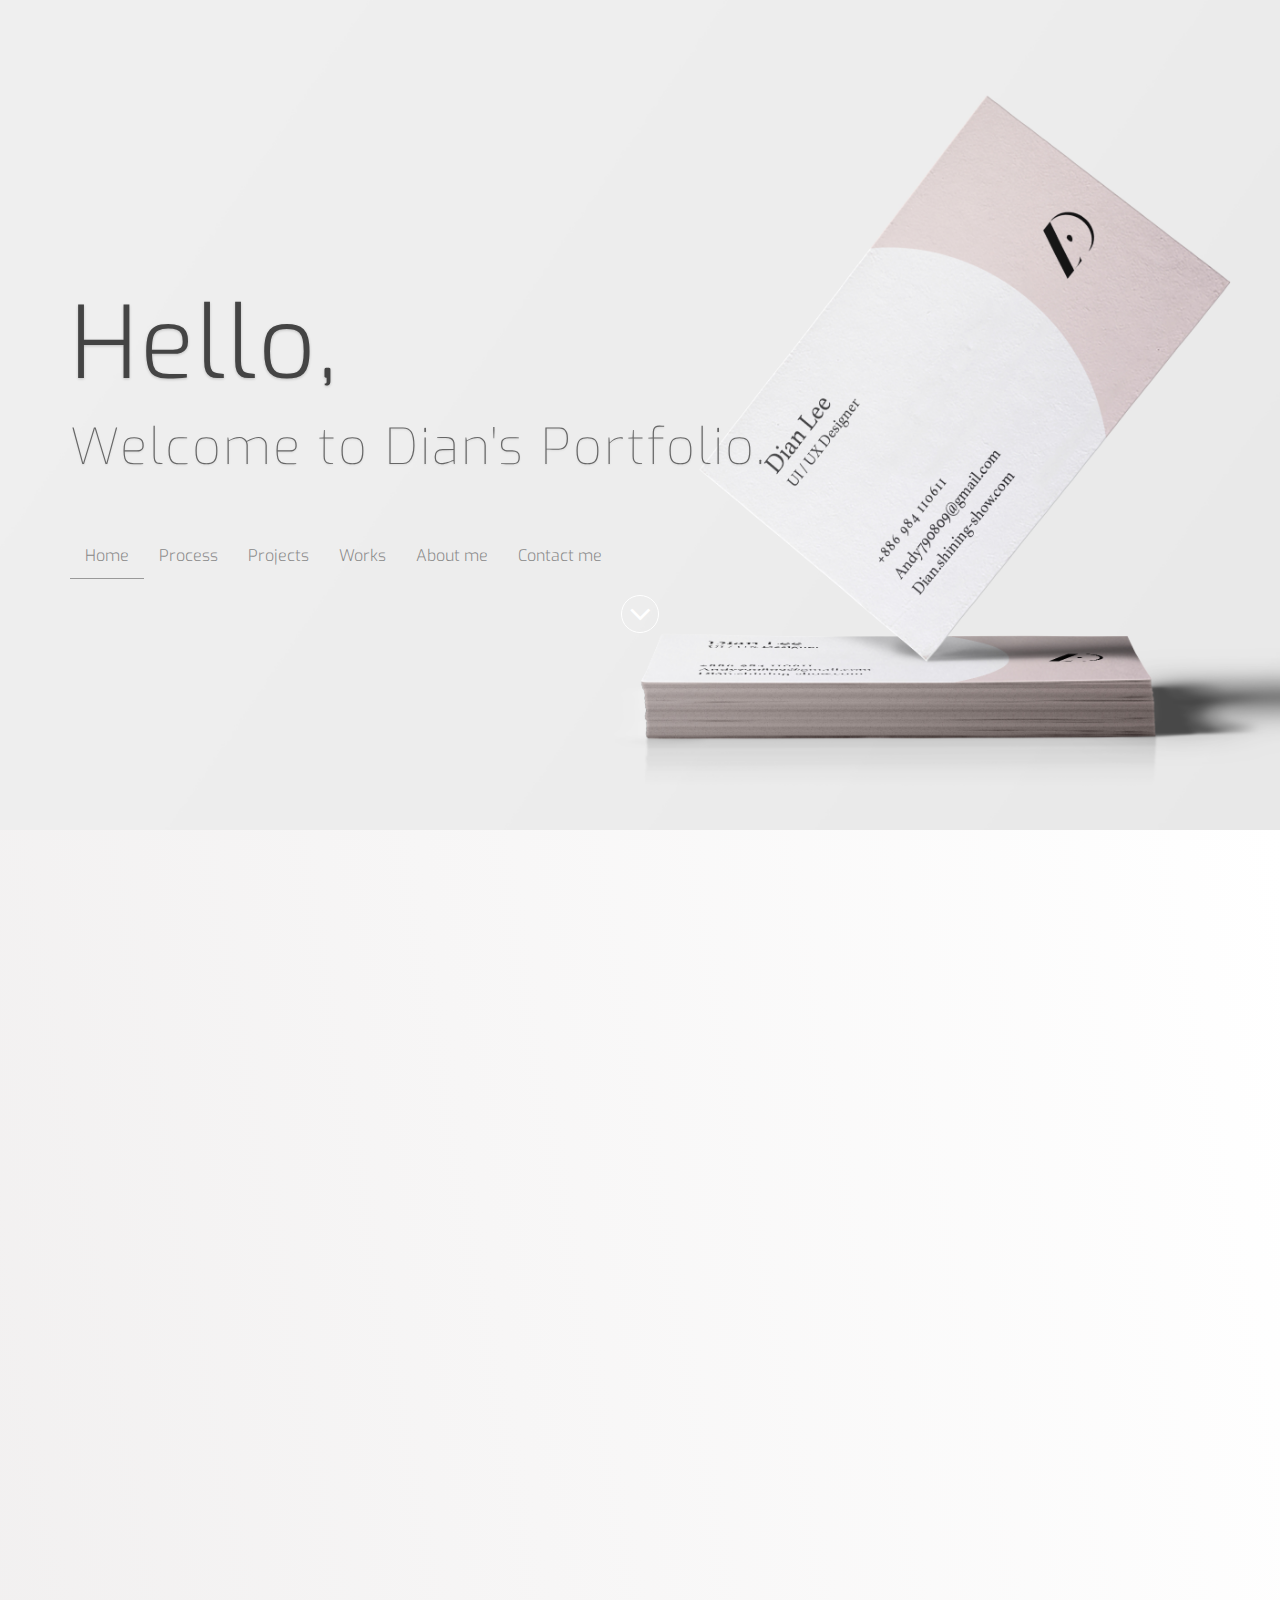
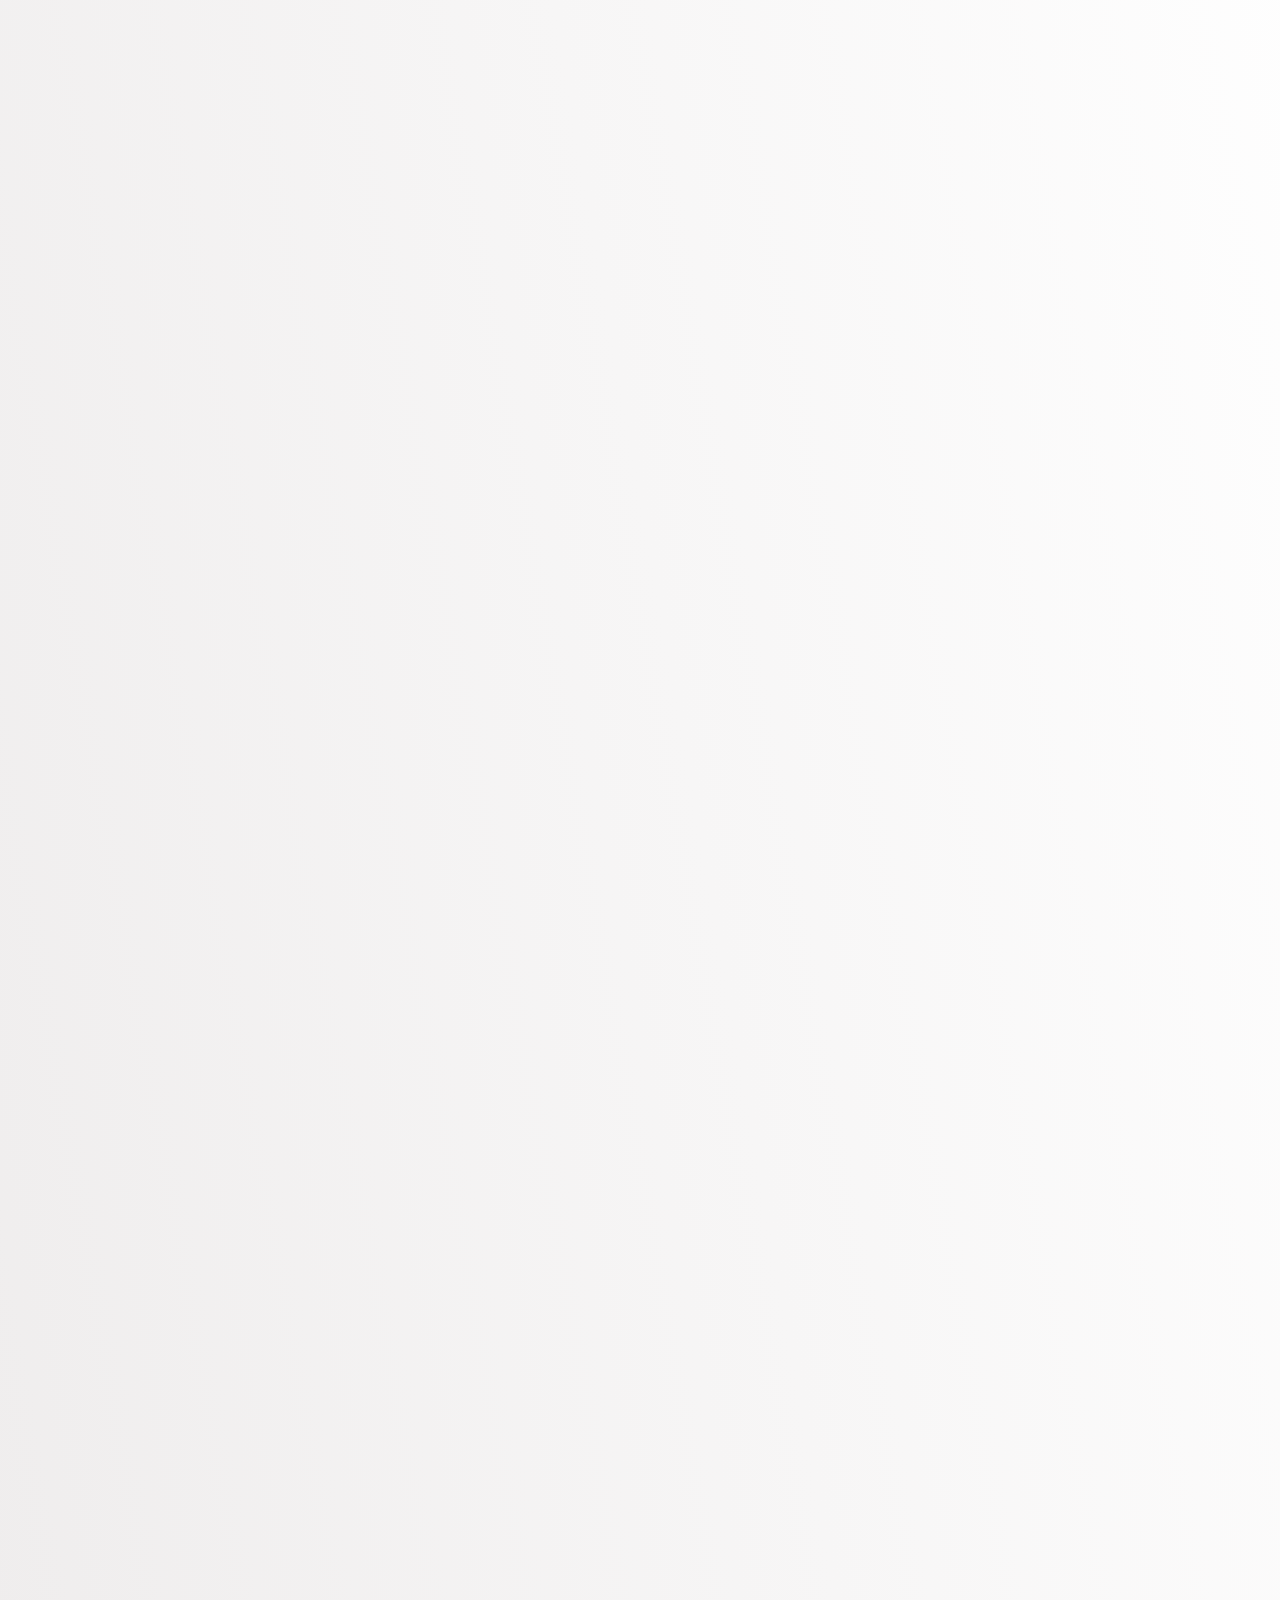
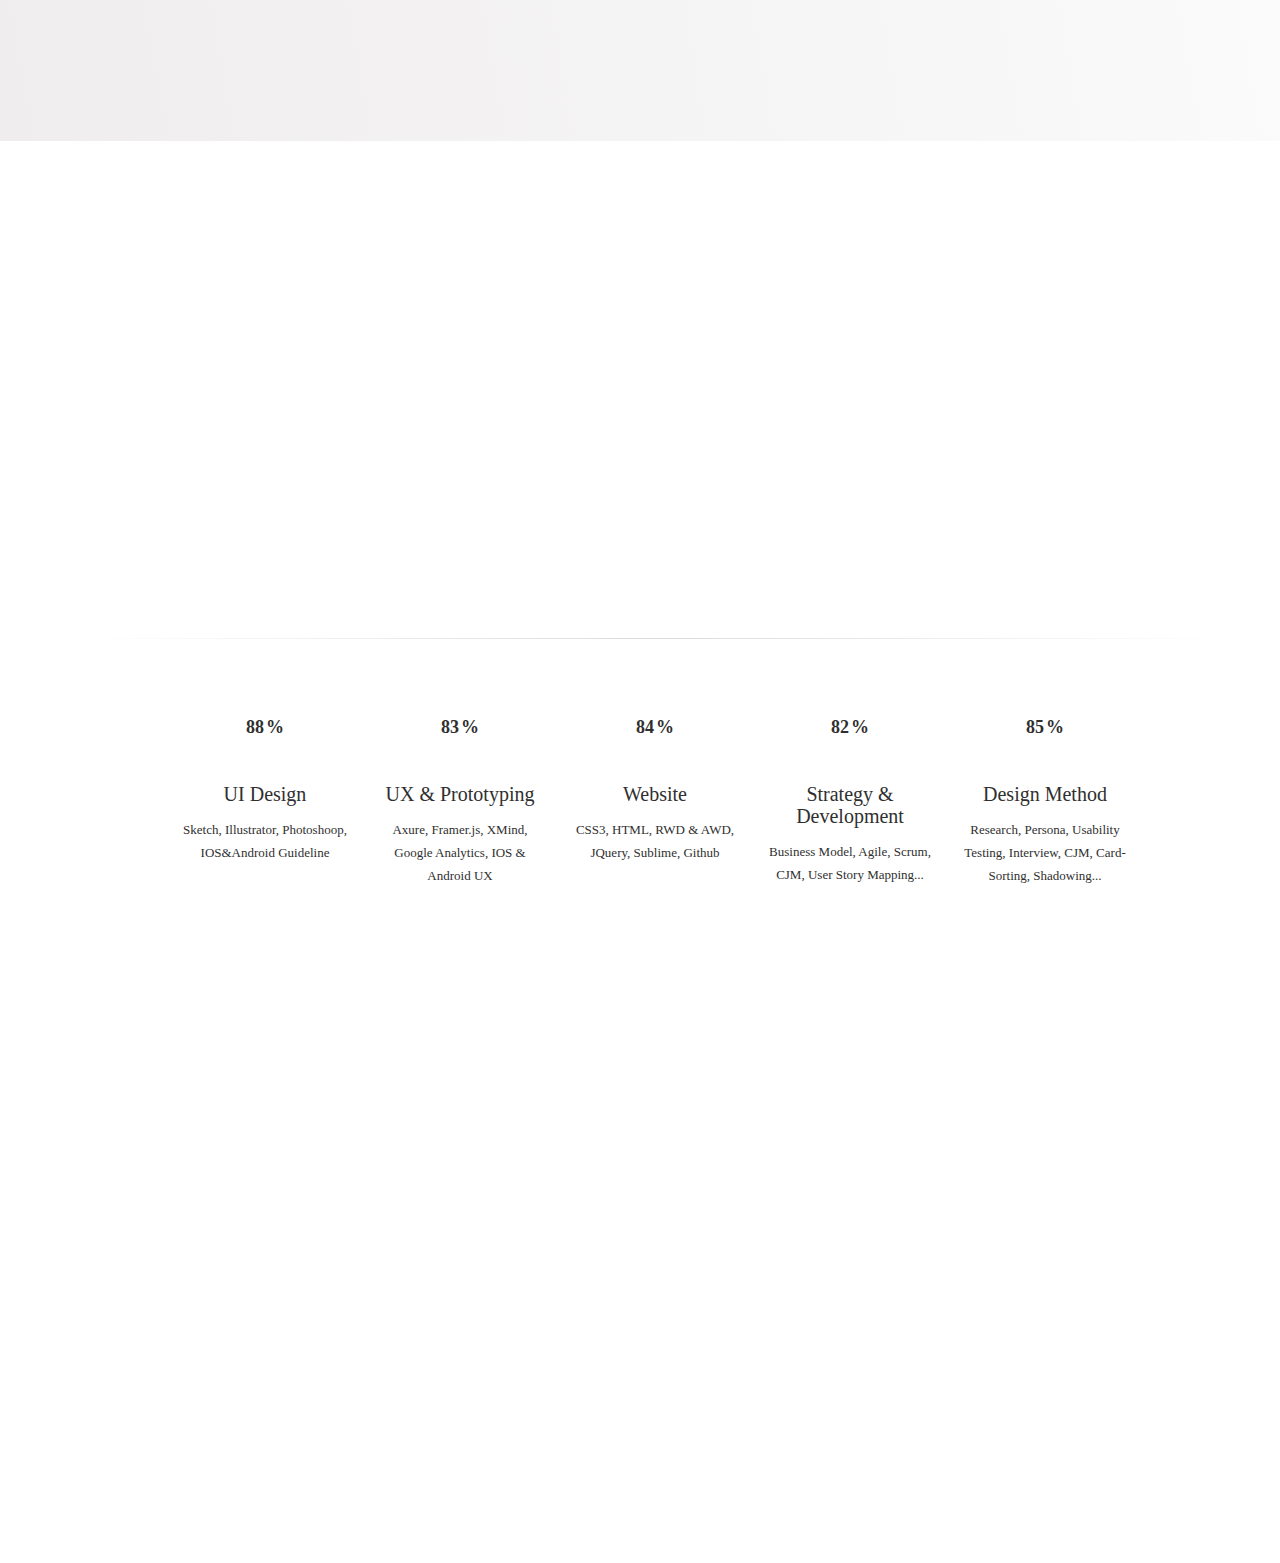
<file: index.html>
<!DOCTYPE html>
<html lang="en">
  <head>
    <meta charset="utf-8">
    <meta http-equiv="X-UA-Compatible" content="IE=edge">
    <meta name="viewport" content="width=device-width, initial-scale=1.0">
    <meta name="description" content="">
    <meta name="author" content="">
    <link rel="shortcut icon" href="assets/img/logo.png">

    <title>Dian Lee's Portfolio!</title>

    <!-- Bootstrap core CSS -->
    <link href="assets/css/bootstrap.css" rel="stylesheet">

    <!-- Custom styles for this template -->
    <link href="assets/css/main.css" rel="stylesheet">
    <link href="assets/css/bootstrap.css" rel="stylesheet">
    <link href="assets/css/font-awesome.min.css" rel="stylesheet">
    <link rel="stylesheet" href="assets/css/fractionslider.css">
        
        <!-- Fancybox -->
        <link rel="stylesheet" href="assets/css/jquery.fancybox.css">
        <!-- owl carousel -->
        <link rel="stylesheet" href="assets/css/owl.carousel.css">
        <!-- Animate -->
        <link rel="stylesheet" href="assets/css/animate.css">
        <!-- Main Stylesheet -->
        <!-- Main Responsive -->
        <link rel="stylesheet" href="assets/css/responsive.css">
    <link href='http://fonts.googleapis.com/css?family=Lato:300,400,700,300italic,400italic' rel='stylesheet' type='text/css'>
    <link href='http://fonts.googleapis.com/css?family=Raleway:400,300,700' rel='stylesheet' type='text/css'>


    <link href='https://fonts.googleapis.com/css?family=Source+Sans+Pro:300,400,600,700,900,300italic,400italic' rel='stylesheet' type='text/css'>
    <link href='https://fonts.googleapis.com/css?family=Exo:400,300&subset=latin,latin-ext' rel='stylesheet' type='text/css'>
    <!-- HTML5 shim and Respond.js IE8 support of HTML5 elements and media queries -->
    <!--[if lt IE 9]>
      <script src="https://oss.maxcdn.com/libs/html5shiv/3.7.0/html5shiv.js"></script>
      <script src="https://oss.maxcdn.com/libs/respond.js/1.3.0/respond.min.js"></script>
    <![endif]-->
    
    
    <!-- syntax highlighter -->
    
    
  </head>

  <body>
  	
	<!-- Menu -->
	<nav class="menu large-hidden" id="theMenu">
		<div class="menu-wrap ">
			<h1 class="logo"><a href="index.html#home">Dina Lee</a></h1>
			<i class="fa fa-arrow-right menu-close"></i>
			<a href="#home">Home</a>
			<!-- <a href="#process">Process</a> -->
			<a href="#project">Projects</a>
			<a href="#portfolio">Works</a>
			<a href="#about">About</a>
			<a href="#contact">Contact</a>
			<a href="#"><i class="fa fa-facebook"></i></a>
			<a href="#"><i class="fa fa-twitter"></i></a>
			<a href="#"><i class="fa fa-dribbble"></i></a>
			<a href="#"><i class="fa fa-envelope"></i></a>
		</div>
		
		<!-- Menu button -->
		<div id="menuToggle"><i class="fa fa-bars"></i></div>
	</nav>
	
	<!-- MAIN IMAGE SECTION -->
	<div id="headerwrap" class=" parallax">
		<div id="home" class="container">
			<div class="row">
				<div class="col-lg-8 animated wow fadeInDown" data-wow-duration="2s">
					<h1>Hello,</h1>
					<h2>Welcome to Dian's Portfolio.</h2>
					<div class="spacer"></div>
					
				</div>

				<div class="col-lg-8 col-lg-offset-2">
					<i class="fa fa-angle-down" ></i>
				</div>
			</div><!-- row -->
		</div><!-- /container -->
		<div id='cssmenu-fix' >
			<div class="container">
				<div id='cssmenu' class="medium-hidden small-hidden wow animated fadeInLeft" data-wow-duration="4s">
							<ul>
								<li><a href='#home'>Home</a></li>
								<li><a href='#process'>Process</a></li>
							   <li><a href='#project'>Projects</a></li>
								<li><a href='#portfolio'>Works</a></li>
							   <li><a href='#about'>About me</a></li>
							   <li><a href='#contact'>Contact me</a></li>
							</ul>
				</div>
			</div>
		</div>
	</div><!-- /headerwrap -->

<div class="port-color">
    <section class="testimonials animated wow fadeIn" id="testimonials" data-wow-duration="2s">
    	<div class="container">
            <div class="row">
                <div class="col-md-10 col-md-offset-1">
                    <!-- ABOUT US SECTION TITLE-->
                    <div class="section_title animated wow fadeInDown" data-wow-delay="0s" id="project">
                        <h2>Projects !</h2>
                        <p>Projects of ecommerce and office sites. There're parts of my work in those projects: discussing to client, planning the project, designing the user interface and the usability, Analyzing the user data.</p>
                    </div>
                </div>

            </div>
        </div>
		<div class="container">
			<div class="testimonials_list">

				<ul class="list-unstyled text-center slides clearfix" id="tslider">
					

					<li>
						<blockquote>
							<div class="row">
                <div class="col-md-6 text-center animated wow fadeInLeft">
                    <div class="iphone">
                        <img src="assets/img/iphone2.png" alt="" titl="">
                    </div>
                </div>
                <div class="col-md-6 animated wow fadeInRight">
                    <div class="features_list" style="text-align:left;">
                        <h1 class="text-uppercase">TW-Mall.cn<br></h1>
                        <p>The B2B2C cross-border ecommerce platform for China user, selling awesome TW-goods form TW's nice brand. And the specialist function is Dearnote, which used the more native advertising way to show the products info. Such as, blog, flim etc..</p>
                        <ul class="list-unstyled"style="line-height: 34px;">
                            <li><i class="fa fa-pencil-square-o" aria-hidden="true"style="width:30px;position:relative;margin:0 auto;"></i>
                                <span>Planning the e-commerce platform. </span>
                            </li>
                            <li><i class="fa fa-bar-chart" aria-hidden="true" style="width:30px;position:relative;margin:0 auto;"></i>
                                <span>Analysing the other platform and their user flow.</span>
                            </li>
                            <li><i class="fa fa fa-sitemap" aria-hidden="true"style="width:30px;position:relative;margin:0 auto;"></i>
                                <span>Building the user flow.</span>
                            </li>
                            
                            <li><i class="fa fa-comments-o" aria-hidden="true"style="width:30px;position:relative;margin:0 auto;"></i>
                                <span>Discussions and presentations.</span>
                            </li>
                            <li ><i class="fa fa-lightbulb-o" aria-hidden="true"style="width:30px;position:relative;margin:0 auto;left:3px;"></i>
                                <span>Creating the TW-Mall UI & UX and web.</span>
                            </li>
                        </ul>
                        <div class="project_link">
                            <div class="col-sm-6 col-xs-6">
	                        <a href="project1.html" class="app_link" id="play_video" data-video="http://www.youtube.com/embed/Bm3NV3gGB2w?autoplay=1&showinfo=0">More detail
	                        </a>
                            </div>
                            <div class="col-sm-6 col-xs-6">
	                        <a href="https://www.tw-mall.cn/" target="_blank" class="app2_link">TW-Mall</a>
                            </div>
                    	</div>
                    </div>                  
                </div>
            </div>
							
						</blockquote>
					</li>
					<li>
						<blockquote>
							<div class="row">
                <div class="col-md-6 text-center animated wow fadeInLeft">
                    <div class="rwd">
                        <img src="assets/img/rwd1.png" alt="" titl="">
                    </div>
                </div>
                <div class="col-md-6 animated wow fadeInRight">
                    <div class="features_list" style="text-align:left;">
                        <h1 class="text-uppercase">Redliuli.com<br></h1>
                        <p>The purpose of Redliuli OS. is presented clearly the products and services from Redliuli.</p>
                        <ul class="list-unstyled"style="line-height: 34px;">
<li><i class="fa fa-pencil-square-o" aria-hidden="true"style="width:30px;position:relative;margin:0 auto;"></i>
                                <span>Planning the Website. </span>
                            </li>
                            <li><i class="fa fa-bar-chart" aria-hidden="true" style="width:30px;position:relative;margin:0 auto;"></i>
                                <span>Analysing the other platform and their user flow.</span>
                            </li>
                            <li><i class="fa fa-sitemap" aria-hidden="true"style="width:30px;position:relative;margin:0 auto;"></i>
                                <span>Building the user flow.</span>
                            </li>
                            
                            <li><i class="fa fa-comments-o" aria-hidden="true"style="width:30px;position:relative;margin:0 auto;"></i>
                                <span>Discussions and presentations.</span>
                            </li>
                            <li ><i class="fa fa-lightbulb-o" aria-hidden="true"style="width:30px;position:relative;margin:0 auto;left:3px;"></i>
                                <span>Creating the TW-Mall UI & UX.</span>
                            </li>
                            <li ><i class="fa fa-html5" aria-hidden="true"style="width:30px;position:relative;margin:0 auto;left:3px;"></i>
                                <span>Building the RWD web with boostrap.</span>
                            </li>
                        </ul>
                        <div class="project_link">
	                        <a href="http://www.redliuli.com/" class="app_link" id="play_video" target="_blank" data-video="http://www.redliuli.com/">Go To Redliuli
	                        </a>
	                        
                    	</div>
                    </div>                  
                </div>
            </div>
							
						</blockquote>
					</li>
					

                    <!-- <li>
                        <blockquote>
                            <div class="row">
                <div class="col-md-6 text-center animated wow fadeInLeft">
                    <div class="ipad">
                        <img src="assets/img/ipad2.png" alt="" titl="">
                    </div>
                </div>
                <div class="col-md-6 animated wow fadeInRight">
                    <div class="features_list" style="text-align:left;">
                        <h1 class="text-uppercase">Wealarm<br></h1>
                        <p>A weather alarm app . User can set their alarm and add weather conditions to convey users to know the basic daily weather information as users awake to ready for the day .</p>
                        <ul class="list-unstyled "style="line-height: 34px;">
                            <li><i class="fa fa-pencil-square-o" aria-hidden="true"style="width:30px;position:relative;margin:0 auto;"></i>
                                <span>Planning the app. </span>
                            </li>
                            <li><i class="fa fa-bar-chart" aria-hidden="true" style="width:30px;position:relative;margin:0 auto;"></i>
                                <span>Analysing related reference.</span>
                            </li>
                            <li><i class="fa fa-sitemap" aria-hidden="true"style="width:30px;position:relative;margin:0 auto;"></i>
                                <span>Building the user flow.</span>
                            </li>
                            
                            
                            <li ><i class="fa fa-lightbulb-o" aria-hidden="true"style="width:30px;position:relative;margin:0 auto;left:3px;"></i>
                                <span>Creating the Wealarm UI & UX and web.</span>
                            </li>
                        </ul>
                        <div class="project_link">
                            <a href="#" class="app_link" id="play_video" data-video="http://www.youtube.com/embed/Bm3NV3gGB2w?autoplay=1&showinfo=0">More detail
                            </a>
                        </div>
                    </div>                  
                </div>
            </div>
                            
                        </blockquote>
                    </li> -->


				</ul>
				<div id="slider_nav">
					<div id="prev_arrow"></div>
					<div id="next_arrow"></div>
				</div>
			</div>
		</div>
	</section>
	<!--  End Testimonials Section  -->


		<!--
        #Portfolio
        ========================== -->

    <div class="container" > 
        <section id="portfolio">

			<div class="container">
			            <div class="row">
			                <div class="col-md-10 col-md-offset-1">
			                    <!-- ABOUT US SECTION TITLE-->
			                    <div class="section_title animated wow fadeInDown" data-wow-delay="0s" style="padding-bottom:0px;">
			                        <h2>Works !</h2>
			                        <p>There're my personal works below, it composed by cases I took before and my personal works.</p>
			                    </div>
			                </div>

			            </div>
			    </div>            
            <nav class="project-filter clearfix text-center wow fadeInLeft"  data-wow-delay="0.5s" style="margin-top:50px;">
                <ul class="list-inline" style="width:100%;">
                    <li><a href="javascript:;" class="filter" data-filter="all">All</a></li>
                    <li><a href="javascript:;" class="filter" data-filter=".ux">UX</a></li>
                    <li><a href="javascript:;" class="filter" data-filter=".proto">Prototyping</a></li>
                    <li><a href="javascript:;" class="filter" data-filter=".web">Websites</a></li>
                    <li><a href="javascript:;" class="filter" data-filter=".ui">UI</a></li>
                    <li><a href="javascript:;" class="filter" data-filter=".print">Flim</a></li>
                    
                </ul>
            </nav>

            <div id="projects" class="clearfix wow bounceInRight" data-wow-duration="1s">
             	<figure class="mix portfolio-item proto ux">
                    <img class=" img-responsive wow fadeIn" data-wow-duration="1s" src="assets/img/portfolio/taishin.jpg" alt="Portfolio Item" >
                    
                    <figcaption class="mask wow fadeIn">
                         <div class="fancybox-icon">
                        <i class="fa fa-mobile" aria-hidden="true"></i>
                        </div>
                        <h3>Bank Digital Pay App</h3>
                        <span>Prototyping</span>
                        <div class="row">
                            <a href="https://framer.cloud/YvqHQ/" target="_blank"><div class="col-md-offset-3 col-md-2 fancybox-content-icon "><i class="fa fa-link" aria-hidden="true"></i></div>
                            
                        </div>
                    </figcaption>
                </figure>
                <figure class="mix portfolio-item proto ux">
                    <img class=" img-responsive wow fadeIn" data-wow-duration="1s" src="assets/img/portfolio/21.jpg" alt="Portfolio Item" >
                    
                    <figcaption class="mask wow fadeIn">
                         <div class="fancybox-icon">
                        <i class="fa fa-mobile" aria-hidden="true"></i>
                        </div>
                        <h3>Blood Sugar App</h3>
                        <span>Prototype & Flow</span>
                        <div class="row">
                            <a href="https://framer.cloud/taqUK/" target="_blank"><div class="col-md-offset-1 col-md-2 fancybox-content-icon "><i class="fa fa-link" aria-hidden="true"></i></div>
                            <a href="pdf/CCHAPP_20170331.pdf" target="_blank"><div class="col-md-2 col-md-offset-2 fancybox-content-icon "><i class="fa fa-list" aria-hidden="true"></i></div></a>
                        </div>
                    </figcaption>
                </figure>
                <figure class="mix portfolio-item web ui ux">
                    <img class=" img-responsive wow fadeIn" data-wow-duration="1s" src="assets/img/portfolio/17.jpg" alt="Portfolio Item">
                    
                    <figcaption class="mask wow fadeIn">
                         <div class="fancybox-icon">
                        <i class="fa fa-html5" aria-hidden="true"></i>
                        </div>
                        <h3>Compal Healthcare Portal</h3>
                        <span>Website Design & Flow</span>
                        <div class="row">
                            <a href="https://www.compal-health.com/" target="_blank"><div class="col-md-2 col-md-offset-1 fancybox-content-icon "><i class="fa fa-link" aria-hidden="true"></i></div>
                            <a href="pdf/healthportal.pdf" target="_blank"><div class="col-md-2 col-md-offset-2 fancybox-content-icon "><i class="fa fa-list" aria-hidden="true"></i></div></a>
                        </div>
                    </figcaption>
                </figure>
                <figure class="mix portfolio-item web ui ux">
                    <img class=" img-responsive wow fadeIn" data-wow-duration="1s" src="assets/img/portfolio/20.jpg" alt="Portfolio Item ">
                    
                    <figcaption class="mask wow fadeIn">
                         <div class="fancybox-icon">
                        <i class="fa fa-html5" aria-hidden="true"></i>
                        </div>
                        <h3>HiMirror APP</h3>
                        <span>APP UX Flow</span>
                        <div class="row">
                            <a href="https://www.himirror.com/us_en/home" target="_blank"><div class="col-md-2 col-md-offset-1 fancybox-content-icon "><i class="fa fa-link" aria-hidden="true"></i></div>
                            <a href="pdf/himirror.pdf" target="_blank"><div class="col-md-2 col-md-offset-2 fancybox-content-icon "><i class="fa fa-list" aria-hidden="true"></i></div></a>
                        </div>
                    </figcaption>
                </figure>
                <figure class="mix portfolio-item web ui ux">
                    <img class=" img-responsive wow fadeIn" data-wow-duration="1s" src="assets/img/portfolio/22.png" alt="Portfolio Item ">
                    
                    <figcaption class="mask wow fadeIn">
                         <div class="fancybox-icon">
                        <i class="fa fa-html5" aria-hidden="true"></i> 
                        </div>
                        <h3>TWmall Mobile Web</h3>
                        <span>UX + UI + Planing</span>
                        <div class="row">
                            <a href="https://m.tw-mall.cn/" target="_blank"><div class="col-md-2 col-md-offset-1 fancybox-content-icon "><i class="fa fa-link" aria-hidden="true"></i></div>
                            <a href="pdf/TWmall_UI_Flow.pdf" target="_blank"><div class="col-md-2 col-md-offset-2 fancybox-content-icon "><i class="fa fa-list" aria-hidden="true"></i></div></a>
                        </div>
                    </figcaption>
                </figure>
                <figure class="mix portfolio-item ux ui proto">
                    <img class=" img-responsive wow fadeIn" data-wow-duration="1s" src="assets/img/portfolio/19.jpg" alt="Portfolio Item">
                    
                    <figcaption class="mask wow fadeIn">
                         <div class="fancybox-icon">
                        <i class="fa fa-play" aria-hidden="true"></i>
                        </div>
                        <h3>Sensel Dial IOT</h3>
                        <span>UX, UI Design Flow</span>
                        <div class="row">
                            <a href="https://www.youtube.com/embed/2oxWwjuYOaA" class="various fancybox.iframe" title="Sensel Dial Interaction" rel="portfolio"><div class="col-md-2 col-md-offset-1 fancybox-content-icon "><i class="fa fa-link" aria-hidden="true"></i></div>
                            <a href="pdf/dial.pdf" target="_blank"><div class="col-md-2 col-md-offset-2 fancybox-content-icon "><i class="fa fa-list" aria-hidden="true"></i></div></a>
                        </div>
                    </figcaption>
                </figure>
                <figure class="mix portfolio-item web ui ">
                    <img class="img-responsive wow fadeIn" data-wow-duration="1s" src="assets/img/portfolio/6.jpg" alt="Portfolio Item">
                    <figcaption class="mask wow fadeIn">
                        <div class="fancybox-icon">
                        <i class="fa fa-html5" aria-hidden="true"></i>
                        </div>
                        <h3>Redliuli Website</h3>
                        <span>Website design</span>
                        <div class="row">
                            <a href="http://www.redliuli.com/" target="_blank"><div class="col-md-2 col-md-offset-3 fancybox-content-icon "><i class="fa fa-link" aria-hidden="true"></i></div></a>
                        </div>
                    </figcaption>
                </figure>
                <figure class="mix portfolio-item web ui ">
                    <img class="img-responsive wow fadeIn" data-wow-duration="1s" src="assets/img/portfolio/23.png" alt="Portfolio Item">
                    <figcaption class="mask wow fadeIn">
                         <div class="fancybox-icon">
                        <i class="fa fa-html5" aria-hidden="true"></i>
                        </div>
                        <h3>ShangHuei Website</h3>
                        <span>Website design</span>
                        <div class="row">
                            <a href="http://www.shanghuei.com/" target="_blank"><div class="col-md-2 col-md-offset-3 fancybox-content-icon "><i class="fa fa-link" aria-hidden="true"></i></div></a>
                        </div>
                    </figcaption>
                </figure>
                <figure class="mix portfolio-item web ui ">
                    <img class="img-responsive wow fadeIn" data-wow-duration="1s" src="assets/img/portfolio/21.png" alt="Portfolio Item">
                    <figcaption class="mask wow fadeIn">
                        <div class="fancybox-icon">
                        <i class="fa fa-html5" aria-hidden="true"></i>
                        </div>
                        <h3>Tebuy Global Website</h3>
                        <span>Website design</span>
                        <div class="row">
                            <a href="http://www.tebuyglobal.com/" target="_blank"><div class="col-md-2 col-md-offset-3 fancybox-content-icon "><i class="fa fa-link" aria-hidden="true"></i></div></a>
                        </div>
                    </figcaption>
                </figure>
                <figure class="mix portfolio-item proto ux">
                    <img class="img-responsive wow fadeIn" data-wow-duration="1s" src="assets/img/portfolio/16.jpg" alt="Portfolio Item" >
                    <figcaption class="mask wow fadeIn">
                         <div class="fancybox-icon">
                        <i class="fa fa-mobile" aria-hidden="true"></i>
                        </div>
                        <h3>UBick App Prototyping</h3>
                        <span>Interaction Design</span>
                        <div class="row">
                            <a href="https://framer.cloud/SeScb/" target="_blank"><div class="col-md-2 col-md-offset-3 fancybox-content-icon "><i class="fa fa-link" aria-hidden="true"></i></div></a>
                        </div>
                    </figcaption>
                </figure>
                <figure class="mix portfolio-item ui ux">
                    <img class=" img-responsive wow fadeIn" data-wow-duration="1s" src="assets/img/portfolio/a.jpg" alt="Portfolio Item">
                    <figcaption class="mask wow fadeIn">
                         <div class="fancybox-icon">
                        <i class="fa fa-tablet" aria-hidden="true"></i>
                        </div>
                        <h3>Wealarm APP</h3>
                        <span>UI Design</span>
                        <div class="row">
                            <a class="various " href="assets/img/portfolio/big/a.jpg" title="Wealarm app" rel="portfolio"><div class="col-md-2 col-md-offset-3 fancybox-content-icon "><i class="fa fa-search" aria-hidden="true"></i></div></a>
                        </div>
                    </figcaption>
                </figure>
                <figure class="mix portfolio-item ui">
                    <img class=" img-responsive wow fadeIn" data-wow-duration="1s" src="assets/img/portfolio/b.jpg" alt="Portfolio Item">
                    <figcaption class="mask wow fadeIn">
                        <div class="fancybox-icon">
                        <i class="fa fa-mobile" aria-hidden="true"></i>
                        </div>
                        <h3>Purchace APP</h3>
                        <span>UI/UX Design</span>
                        <div class="row">
                            <a class="various " href="assets/img/portfolio/big/b.jpg" title="Purchace APP" rel="portfolio"><div class="col-md-2 col-md-offset-3 fancybox-content-icon "><i class="fa fa-search" aria-hidden="true"></i></div></a>
                        </div>
                    </figcaption>
                </figure>
                <figure class="mix portfolio-item web ui">
                    <img class="img-responsive wow fadeIn" data-wow-duration="1s" src="assets/img/portfolio/7.jpg" alt="Portfolio Item">
                    <figcaption class="mask wow fadeIn">
                         <div class="fancybox-icon">
                        <i class="fa fa-html5" aria-hidden="true"></i>
                        </div>
                        <h3>GoingCosme</h3>
                        <span>Website design - </span><a href="http://goingcosme.com/" target="_blank"><span>Link</span></a>
                        <div class="row">
                            <a href="http://goingcosme.com/" target="_blank"><div class="col-md-2 col-md-offset-1 fancybox-content-icon "><i class="fa fa-link" aria-hidden="true"></i></div>
                            <a href="assets/img/portfolio/big/6.jpg" title="GoingCosme ecommerce website" rel="portfolio" class="various "><div class="col-md-2 col-md-offset-2 fancybox-content-icon "><i class="fa fa-search" aria-hidden="true"></i></div></a>
                        </div>
                    </figcaption>
                </figure>
                <figure class="mix portfolio-item print">
                    <img class="img-responsive wow fadeIn" data-wow-duration="1s" src="assets/img/portfolio/8.jpg" alt="Portfolio Item">
                    <figcaption class="mask wow fadeIn">
                         <div class="fancybox-icon">
                        <i class="fa fa-play" aria-hidden="true"></i>
                        </div>
                        <h3>LifeSmith</h3>
                        <span>Flim</span>
                        <div class="row">
                            <a class="various fancybox.iframe"  href="https://www.youtube.com/embed/5GeCHgebcWg" title="LifeSmith" rel="portfolio"><div class="col-md-2 col-md-offset-3 fancybox-content-icon "><i class="fa fa-play" aria-hidden="true"></i></div></a>
                        </div>
                    </figcaption>
                </figure>
                <figure class="mix portfolio-item print ">
                    <img class=" img-responsive wow fadeIn" data-wow-duration="1s" src="assets/img/portfolio/9.jpg" alt="Portfolio Item">
                    
                    <figcaption class="mask wow fadeIn">
                         <div class="fancybox-icon">
                        <i class="fa fa-play" aria-hidden="true"></i>
                        </div>
                        <h3>SweetAngel Underwear</h3>
                        <span>Flim</span>
                        <div class="row">
                            <a class="various fancybox.iframe" href="https://www.youtube.com/embed/KPRDQ--9LA0" title="SweetAngel Fashion Underwear" rel="portfolio" ><div class="col-md-2 col-md-offset-3 fancybox-content-icon "><i class="fa fa-play" aria-hidden="true"></i></div></a>
                        </div>
                    </figcaption>
                </figure>
                <figure class="mix portfolio-item print ">
                    <img class=" img-responsive wow fadeIn" data-wow-duration="1s" src="assets/img/portfolio/10.jpg" alt="Portfolio Item">
                    
                    <figcaption class="mask wow fadeIn">
                         <div class="fancybox-icon">
                        <i class="fa fa-play" aria-hidden="true"></i>
                        </div>
                        <h3>Carousel Fashion Clothes</h3>
                        <span>Flim</span>
                        <div class="row">
                            <a class="various fancybox.iframe" href="https://www.youtube.com/embed/OKP7eJ8cD5M" title="Carousel fashion clothes" rel="portfolio" ><div class="col-md-2 col-md-offset-3 fancybox-content-icon "><i class="fa fa-play" aria-hidden="true"></i></div></a>
                        </div>
                    </figcaption>
                </figure>
                <figure class="mix portfolio-item print ">
                    <img class=" img-responsive wow fadeIn" data-wow-duration="1s" src="assets/img/portfolio/11.jpg" alt="Portfolio Item">
                    
                    <figcaption class="mask wow fadeIn">
                         <div class="fancybox-icon">
                        <i class="fa fa-play" aria-hidden="true"></i>
                        </div>
                        <h3>Kirara Fashion Swimwear</h3>
                        <span>Flim</span>
                        <div class="row">
                            <a class="various fancybox.iframe" href="https://www.youtube.com/embed/TUwmBs8qC2c" title="Kirara Fashion Swimwear" rel="portfolio" ><div class="col-md-2 col-md-offset-3 fancybox-content-icon "><i class="fa fa-play" aria-hidden="true"></i></div></a>
                        </div>
                    </figcaption>
                </figure>
                <figure class="mix portfolio-item print ">
                   <img class=" img-responsive wow fadeIn" data-wow-duration="1s" src="assets/img/portfolio/12.jpg" alt="Portfolio Item">
                    
                    <figcaption class="mask wow fadeIn">
                         <div class="fancybox-icon">
                        <i class="fa fa-play" aria-hidden="true"></i>
                        </div>
                        <h3>RawPiece Fashion</h3>
                        <span>UI Design</span>
                        <div class="row">
                            <a class="various fancybox.iframe" href="https://www.youtube.com/embed/qNKX68X6tbw" title="RawPiece Fashion 2013spring collection" rel="portfolio" ><div class="col-md-2 col-md-offset-3 fancybox-content-icon "><i class="fa fa-play" aria-hidden="true"></i></div></a>
                        </div>
                    </figcaption>
                </figure>
               
           

            </div> <!-- end #projects -->

        </section>
     </div>

</div>
    <section id="about" class="features page">
    	<div class="container">
			<div class="row">
			    <div class="col-md-10 col-md-offset-1">
			                    <!-- ABOUT US SECTION TITLE-->
			        <div class="section_title animated wow fadeInDown" data-wow-delay="0s" style="padding-bottom:100px;">
			            <h2>About Me</h2>
			        	       			        
			        </div>
			    </div>
			    <div class=" col-md-offset-1 col-md-5">
			                    <!-- ABOUT US SECTION TITLE-->
			        <div class=" contact_us animated wow fadeInLeft" data-wow-delay="0s" style="padding-bottom:0px;">
			           <h3 >Hello</h3>
			           <p style="">
                        My name is Dian Lee, I’m an experienced Interaction Designer from Taiwan. I have mobile and web design experience and highly skilled in user usability, web design & developer, and prototyping. If you're interesting of me please be free to <a href="#contact" style="text-decoration: none;color:#f39c12;">contact me</a>, thank you!
                        <span style="display:none;"> 
                        我的名字叫李定安，是個介面設計師與用戶體驗設計師，我的專業包括設計使用者介面、icon、使用流程企劃設計、分析使用者操作特性，架設html、css網站：目前任職於台貿全球電子商務股份有限公司，從事這邊的ui/ux職，並進行跨進電商平台相關企劃、設計、與分析使用者反饋以及資訊，對於跨境電商的一些相關資訊與新聞也較為熟悉。
                        如果想問我一些問題或是對我感興趣可以  聯絡我，感謝您。</span></p> 
			        </div>
			    </div>
			    <div class=" col-md-offset-1 col-md-5" style="position:relative;">
			                    <!-- ABOUT US SECTION TITLE-->
			        <div class="section_title animated wow fadeInRight dian" data-wow-delay="0s" style="padding-bottom:0px;margin:0 auto;">
			           
			        	       			        
			        </div>
			    </div>
			</div>
			 
		<div class="container">
			<div class="row">
				<div class="col-md-12 hr1">
					<hr/>
				</div>
			</div>
		</div>		
		<div class="container" style="margin-bottom: 50px;">
			<div class="row">
				<div class="col-md-offset-1 col-md-2 bar">
					<div class="progB chart" data-percent="88"  data-animate="3500">
						<div class="chart chart-content">
							<div class="percentage" data-percent="88">
							  <span class="percent">88</span>
							</div>
						</div>
					</div>
					<div class="textP">
						<h3>UI Design</h3>
						<p>Sketch, Illustrator, Photoshoop, IOS&Android Guideline  </p>
					</div>
				</div>
				<div class="col-md-2 bar">
					<div class="progB chart" data-percent="83"  data-animate="3500">
						<div class="chart chart-content">
							<div class="percentage" data-percent="83">
							  <span class="percent">83</span>
							</div>
						</div>
					</div>
					<div class="textP">
						<h3>UX & Prototyping</h3>
						<p>Axure, Framer.js, XMind, Google Analytics, IOS & Android UX </p>
					</div>
				</div>
				<div class="col-md-2 bar ">
					<div class="progB chart" data-percent="84"  data-animate="3500">
						<div class="chart chart-content">
							<div class="percentage" data-percent="84">
							  <span class="percent">84</span>
							</div>
						</div>
					</div>
					<div class="textP">
						<h3>Website</h3>
						<p>CSS3, HTML, RWD & AWD, JQuery, Sublime, Github</p>
					</div>
				</div>
				<div class="col-md-2 bar ">
					<div class="progB chart" data-percent="82"  data-animate="3500">
						<div class="chart chart-content">
							<div class="percentage" data-percent="82">
							  <span class="percent">82</span>
							</div>
						</div>
					</div>
					<div class="textP">
						<h3>Strategy & Development</h3>
						<p>Business Model, Agile, Scrum, CJM, User Story Mapping...</p>
					</div>
				</div>
				<div class="col-md-2 bar ">
					<div class="progB chart" data-percent="85"  data-animate="3500">
						<div class="chart chart-content">
							<div class="percentage" data-percent="85">
							  <span class="percent">85</span>
							</div>
						</div>
					</div>
					<div class="textP">
						<h3>Design Method</h3>
						<p>Research, Persona, Usability Testing, Interview, CJM, Card-Sorting, Shadowing... </p>
					</div>
				</div>
			</div>
		</div>	

	</section>
    <section class="contact page parallax" id="contact">
        <div class="section_overlay">
            <div class="container">
                <div class="col-md-10 col-md-offset-1 wow bounceIn">
                    <!-- Start Contact Section Title-->
                    <div class="section_title" style="margin-top:100px;" >
                        <h2 style="color:#f1f1f1;">
                        	Get in touch</h2>
                        <p style="color:#f1f1f1;">If you are interesting on me, please be free to contact me.</p>
                    </div>
                </div>
            </div>

            <div class="contact_form wow bounceIn">
                <div class="container" >

                <!-- START ERROR AND SUCCESS MESSAGE -->
                    <div class="form_error text-center">
                        <div class="name_error hide error"style="color:#f1f1f1;">Please Enter your name</div>
                        <div class="email_error hide error"style="color:#f1f1f1;">Please Enter your Email</div>
                        <div class="email_val_error hide error"style="color:#f1f1f1;">Please Enter a Valid Email Address</div>
                        <div class="message_error hide error"style="color:#f1f1f1;">Please Enter Your Message</div>
                    </div>
                    <div class="Sucess"></div>
                <!-- END ERROR AND SUCCESS MESSAGE -->

                <!-- FORM -->    
                    <form role="form">
                        <div class="row">
                            <div class="col-md-4">
                                <input type="text" class="form-control" id="name" placeholder="Name">
                                <input type="email" class="form-control" id="email" placeholder="Email">
                                <input type="text" class="form-control" id="subject" placeholder="Subject">
                            </div>


                            <div class="col-md-8">
                                <textarea class="form-control" id="message" rows="25" cols="10" placeholder="  Message Texts..."></textarea>
                                <button type="button" class="btn btn-default submit-btn form_submit" style="background: -moz-linear-gradient(135deg, rgba(255,255,255,0.2) 0%, rgba(255,255,255,.10) 100%); 
background: -webkit-linear-gradient(135deg, rgba(255,255,255,0.2) 0%,rgba(255,255,255,0.1) 100%); 
background: linear-gradient(135deg, rgba(255,255,255,0.2) 0%,rgba(255,255,255,0.1) 100%); color:#f1f1f1;">SEND MESSAGE</button>
                            </div>
                        </div>
                    </form>
                    <!-- END FORM --> 
                </div>
            </div>

            <div class="container" style="content:'';height:100px;">
            </div>
        </div>
    </section>
    <!-- END CONTACT -->
	

    <!-- Bootstrap core JavaScript
    ================================================== -->
    <!-- Placed at the end of the document so the pages load faster -->
    <script src="assets/js/vendor/jquery-1.11.1.min.js"></script>
    <script src="assets/js/bootstrap.min.js"></script>
    
    <script src="assets/js/jquery.bxslider.js"></script>
	<script src="assets/js/masonry.pkgd.min.js"></script>
	<script src="assets/js/imagesloaded.js"></script>
    <script src="assets/js/classie.js"></script>
    
	<!-- main jQuery -->
        
        <!-- Bootstrap -->
        <!-- jquery.nav -->
        <script src="assets/js/jquery.nav.js"></script>
        <!-- Portfolio Filtering -->
        <script src="assets/js/jquery.mixitup.min.js"></script>
        <!-- Fancybox -->
        <script src="assets/js/jquery.fancybox.pack.js"></script>
        <!-- Parallax sections -->
        <script src="assets/js/jquery.parallax-1.1.3.js"></script>
        <!-- jQuery Appear -->
        <script src="assets/js/jquery.appear.js"></script>
        <!-- countTo -->
        <script src="assets/js/jquery-countTo.js"></script>
        <!-- owl carousel -->
        <script src="assets/js/owl.carousel.min.js"></script>
        <!-- WOW script -->
        <script src="assets/js/wow.min.js"></script>
        <!-- theme custom scripts -->
        <script src="assets/js/main2.js"></script>
        <script src="assets/js/main.js"></script>
        <!-- theme custom scripts -->
        

         <script src="assets/js/script.js"></script>
         <script src="assets/js/AnimOnScroll.js"></script>
        
        
    <script>
        $(document).ready(function() {
    $('.fancybox-media').fancybox({
        openEffect  : 'none',
        closeEffect : 'none',
        helpers : {
            media : {}
        }
    });
});
        $(document).ready(function() {
    $(".various").fancybox({
        maxWidth    : 1000,
        maxHeight   : 5000,
        fitToView   : false,
        width       : '70%',
        height      : '70%',
        autoSize    : true,
        closeClick  : false,
        openEffect  : 'none',
        closeEffect : 'none'
    });
});
    		new AnimOnScroll( document.getElementById( 'grid' ), {
			minDuration : 0.4,
			maxDuration : 0.7,
			viewportFactor : 0.2
		} );
	</script>
<!-- ======GA======== -->
<script>
  (function(i,s,o,g,r,a,m){i['GoogleAnalyticsObject']=r;i[r]=i[r]||function(){
  (i[r].q=i[r].q||[]).push(arguments)},i[r].l=1*new Date();a=s.createElement(o),
  m=s.getElementsByTagName(o)[0];a.async=1;a.src=g;m.parentNode.insertBefore(a,m)
  })(window,document,'script','https://www.google-analytics.com/analytics.js','ga');

  ga('create', 'UA-78518053-3', 'auto');
  ga('send', 'pageview');

  filterSelection("ex01")
function filterSelection(c) {
  var x, i;
  x = document.getElementsByClassName("filterDiv");
  if (c == "all") c = "";
  // Add the "show" class (display:block) to the filtered elements, and remove the "show" class from the elements that are not selected
  for (i = 0; i < x.length; i++) {
    w3RemoveClass(x[i], "show");
    if (x[i].className.indexOf(c) > -1) w3AddClass(x[i], "show");
  }
}

// Show filtered elements
function w3AddClass(element, name) {
  var i, arr1, arr2;
  arr1 = element.className.split(" ");
  arr2 = name.split(" ");
  for (i = 0; i < arr2.length; i++) {
    if (arr1.indexOf(arr2[i]) == -1) {
      element.className += " " + arr2[i];
    }
  }
}

// Hide elements that are not selected
function w3RemoveClass(element, name) {
  var i, arr1, arr2;
  arr1 = element.className.split(" ");
  arr2 = name.split(" ");
  for (i = 0; i < arr2.length; i++) {
    while (arr1.indexOf(arr2[i]) > -1) {
      arr1.splice(arr1.indexOf(arr2[i]), 1); 
    }
  }
  element.className = arr1.join(" ");
}

// Add active class to the current control button (highlight it)
var btnContainer = document.getElementById("myBtnContainer");
var btns = btnContainer.getElementsByClassName("circle01");
for (var i = 0; i < btns.length; i++) {
  btns[i].addEventListener("click", function() {
    var current = document.getElementsByClassName("active");
    current[0].className = current[0].className.replace(" active", "");
    this.className += " active";
  });
}
</script>
<!-- =======end GA============ -->
  </body>
</html>
</file>
<file: assets/css/main.css>
@import url(http://fonts.googleapis.com/css?family=Open+Sans);
#cssmenu,
#cssmenu ul,
#cssmenu ul li,
#cssmenu ul li a,
#cssmenu #menu-button {
  margin: 0;
  padding: 0;
  border: 0;
  list-style: none;
  line-height: 1;
  display: block;
  position: relative;
  -webkit-box-sizing: border-box;
  -moz-box-sizing: border-box;
  box-sizing: border-box;
   font-family: 'Exo', sans-serif;
}

#cssmenu:after,
#cssmenu > ul:after {
  content: ".";
  display: block;
  clear: both;
  visibility: hidden;
  line-height: 0;
  height: 0;
}
#cssmenu #menu-button {
  display: none;
}
#cssmenu {
  width: auto;
  font-family: 'Exo', sans-serif;
  line-height: 1;
}
#menu-line {
  position: absolute;
  top: 0;
  left: 0;
height: 1px;
    top: 45px;
    background: #999;  
    -webkit-transition: all 0.25s ease-out;
  -moz-transition: all 0.25s ease-out;
  -ms-transition: all 0.25s ease-out;
  -o-transition: all 0.25s ease-out;
  transition: all 0.25s ease-out;
}
#cssmenu > ul > li {
  float: left;
}
#cssmenu.align-center > ul {
  font-size: 0;
  text-align: center;
}
#cssmenu.align-center > ul > li {
  display: inline-block;
  float: none;
}
#cssmenu.align-center ul ul {
  text-align: left;
}
#cssmenu.align-right > ul > li {
  float: right;
}
#cssmenu.align-right ul ul {
  text-align: right;
}
#cssmenu > ul > li > a {
  padding: 15px;
  font-size: 16px;
  text-decoration: none;
  /*text-transform: uppercase;*/
  color: #888;
  -webkit-transition: color .2s ease;
  -moz-transition: color .2s ease;
  -ms-transition: color .2s ease;
  -o-transition: color .2s ease;
  transition: color .2s ease;
}
#cssmenu > ul > li:hover > a,
#cssmenu > ul > li.active > a {
  color: #666;
  text-shadow:0px 0px 10px #fff;
}
#cssmenu > ul > li.has-sub > a {
  padding-right: 25px;
}
#cssmenu > ul > li.has-sub > a::after {
  position: absolute;
  top: 21px;
  right: 10px;
  width: 4px;
  height: 4px;
  border-bottom: 1px solid #000000;
  border-right: 1px solid #000000;
  content: "";
  -webkit-transform: rotate(45deg);
  -moz-transform: rotate(45deg);
  -ms-transform: rotate(45deg);
  -o-transform: rotate(45deg);
  transform: rotate(45deg);
  -webkit-transition: border-color 0.2s ease;
  -moz-transition: border-color 0.2s ease;
  -ms-transition: border-color 0.2s ease;
  -o-transition: border-color 0.2s ease;
  transition: border-color 0.2s ease;
}
#cssmenu > ul > li.has-sub:hover > a::after {
  border-color: #009ae1;
}
#cssmenu ul ul {
  position: absolute;
  left: -9999px;
}
#cssmenu li:hover > ul {
  left: auto;
}
#cssmenu.align-right li:hover > ul {
  right: 0;
}
#cssmenu ul ul ul {
  margin-left: 100%;
  top: 0;
}
#cssmenu.align-right ul ul ul {
  margin-left: 0;
  margin-right: 100%;
}
#cssmenu ul ul li {
  height: 0;
  -webkit-transition: height .2s ease;
  -moz-transition: height .2s ease;
  -ms-transition: height .2s ease;
  -o-transition: height .2s ease;
  transition: height .2s ease;
}
#cssmenu ul li:hover > ul > li {
  height: 32px;
}
#cssmenu ul ul li a {
  padding: 10px 20px;
  width: 160px;
  font-size: 12px;
  background: #333333;
  text-decoration: none;
  color: #dddddd;
  -webkit-transition: color .2s ease;
  -moz-transition: color .2s ease;
  -ms-transition: color .2s ease;
  -o-transition: color .2s ease;
  transition: color .2s ease;
}
#cssmenu ul ul li:hover > a,
#cssmenu ul ul li a:hover {
  color: #ffffff;
}
#cssmenu ul ul li.has-sub > a::after {
  position: absolute;
  top: 13px;
  right: 10px;
  width: 4px;
  height: 4px;
  border-bottom: 1px solid #dddddd;
  border-right: 1px solid #dddddd;
  content: "";
  -webkit-transform: rotate(-45deg);
  -moz-transform: rotate(-45deg);
  -ms-transform: rotate(-45deg);
  -o-transform: rotate(-45deg);
  transform: rotate(-45deg);
  -webkit-transition: border-color 0.2s ease;
  -moz-transition: border-color 0.2s ease;
  -ms-transition: border-color 0.2s ease;
  -o-transition: border-color 0.2s ease;
  transition: border-color 0.2s ease;
}
#cssmenu.align-right ul ul li.has-sub > a::after {
  right: auto;
  left: 10px;
  border-bottom: 0;
  border-right: 0;
  border-top: 1px solid #dddddd;
  border-left: 1px solid #dddddd;
}
#cssmenu ul ul li.has-sub:hover > a::after {
  border-color: #ffffff;
}
@media all and (max-width: 768px), only screen and (-webkit-min-device-pixel-ratio: 2) and (max-width: 1024px), only screen and (min--moz-device-pixel-ratio: 2) and (max-width: 1024px), only screen and (-o-min-device-pixel-ratio: 2/1) and (max-width: 1024px), only screen and (min-device-pixel-ratio: 2) and (max-width: 1024px), only screen and (min-resolution: 192dpi) and (max-width: 1024px), only screen and (min-resolution: 2dppx) and (max-width: 1024px) {
  #cssmenu {
    width: 100%;
  }
  #cssmenu ul {
    width: 100%;
    display: none;
  }
  #cssmenu.align-center > ul,
  #cssmenu.align-right ul ul {
    text-align: left;
  }
  #cssmenu ul li,
  #cssmenu ul ul li,
  #cssmenu ul li:hover > ul > li {
    width: 100%;
    height: auto;
    border-top: 1px solid rgba(120, 120, 120, 0.15);
  }
  #cssmenu ul li a,
  #cssmenu ul ul li a {
    width: 100%;
  }
  #cssmenu > ul > li,
  #cssmenu.align-center > ul > li,
  #cssmenu.align-right > ul > li {
    float: none;
    display: block;
  }
  #cssmenu ul ul li a {
    padding: 20px 20px 20px 30px;
    font-size: 12px;
    color: #000000;
    background: none;
  }
  #cssmenu ul ul li:hover > a,
  #cssmenu ul ul li a:hover {
    color: #000000;
  }
  #cssmenu ul ul ul li a {
    padding-left: 40px;
  }
  #cssmenu ul ul,
  #cssmenu ul ul ul {
    position: relative;
    left: 0;
    right: auto;
    width: 100%;
    margin: 0;
  }
  #cssmenu > ul > li.has-sub > a::after,
  #cssmenu ul ul li.has-sub > a::after {
    display: none;
  }
  #menu-line {
    display: none;
  }
  #cssmenu #menu-button {
    display: block;
    padding: 20px;
    color: #000000;
    cursor: pointer;
    font-size: 12px;
    text-transform: uppercase;
  }
  #cssmenu #menu-button::after {
    content: '';
    position: absolute;
    top: 20px;
    right: 20px;
    display: block;
    width: 15px;
    height: 2px;
    background: #000000;
  }
  #cssmenu #menu-button::before {
    content: '';
    position: absolute;
    top: 25px;
    right: 20px;
    display: block;
    width: 15px;
    height: 3px;
    border-top: 2px solid #000000;
    border-bottom: 2px solid #000000;
  }
  #cssmenu .submenu-button {
    position: absolute;
    z-index: 10;
    right: 0;
    top: 0;
    display: block;
    border-left: 1px solid rgba(120, 120, 120, 0.15);
    height: 52px;
    width: 52px;
    cursor: pointer;
  }
  #cssmenu .submenu-button::after {
    content: '';
    position: absolute;
    top: 21px;
    left: 26px;
    display: block;
    width: 1px;
    height: 11px;
    background: #000000;
    z-index: 99;
  }
  #cssmenu .submenu-button::before {
    content: '';
    position: absolute;
    left: 21px;
    top: 26px;
    display: block;
    width: 11px;
    height: 1px;
    background: #000000;
    z-index: 99;
  }
  #cssmenu .submenu-button.submenu-opened:after {
    display: none;
  }
}
body {
    background-color: #f2f2f2;
    font-family: Lato;
    font-weight: 300;
    font-size: 16px;
    color: #555;
    -webkit-font-smoothing: antialiased;
    -webkit-overflow-scrolling: touch;
}
h1, h2, h3, h4, h5, h6 {
    font-family: Raleway;
    font-weight: 300;
    color: #333;
}
p {
    line-height: 28px;
    margin-bottom: 25px;
    font-size: 18px;
}

.centered {
    text-align: center;
}
.goright {
    text-align: right;
}
.mt {
    padding-top: 25px;
}
a {
    color: #16a085;
    word-wrap: break-word;
    -webkit-transition: color .1s ease-in, background .1s ease-in;
    -moz-transition: color .1s ease-in, background .1s ease-in;
    -ms-transition: color .1s ease-in, background .1s ease-in;
    -o-transition: color .1s ease-in, background .1s ease-in;
    transition: color .1s ease-in, background .1s ease-in;
}
a:hover, a:focus {
    color: #7b7b7b;
    text-decoration: none;
    outline: 0;
}
a:before, a:after {
    -webkit-transition: color .1s ease-in, background .1s ease-in;
    -moz-transition: color .1s ease-in, background .1s ease-in;
    -ms-transition: color .1s ease-in, background .1s ease-in;
    -o-transition: color .1s ease-in, background .1s ease-in;
    transition: color .1s ease-in, background .1s ease-in;
}
hr {
    display: block;
    height: 1px;
    border: 0;
    border-top: 1px solid #ccc;
    margin: 1em 0;
    padding: 0;
}
.btn {
    border-radius: 0;
}
.btn-green {
    color: #fff;
    background-color: #1abc9c;
    border-color: #1abc9c;
    font-weight: 300;
}
.btn-green:hover, .btn-green:focus, .btn-green:active, .btn-green.active, .open .dropdown-toggle.btn-green {
    color: #fff;
    background-color: #16a085;
    border-color: #16a085;
    font-weight: 300;
}
.tm {
    font-size: 14px;
    line-height: 20px;
}
.menu {
    position: fixed;
    right: -200px;
    width: 260px;
    height: 100%;
    top: 0;
    z-index: 12;
    text-align: left;
}
.menu.menu-open {
    right: 0;
}
.menu-wrap {
    position: absolute;
    top: 0;
    left: 60px;
    background: #1a1a1a;
    width: 200px;
    height: 100%}
.menu h1.logo a {
    font-family: Raleway, Helvetica, Arial, sans-serif;
    font-size: 16px;
    font-weight: 800;
    letter-spacing: .15em;
    line-height: 40px;
    text-transform: uppercase;
    color: #fff;
    margin-top: 20px;
}
.menu h1.logo a:hover {
    color: #f39c12;
}
.menu img.logo {
    margin: 20px 0;
    max-width: 160px;
}
.menu a {
    margin-left: 20px;
    color: gray;
    display: block;
    font-size: 12px;
    font-weight: 700;
    line-height: 40px;
    letter-spacing: .1em;
    text-transform: uppercase;
}
.menu a:hover {
    color: #fff;
}
.menu a:active {
    color: #fff;
}
.menu a>i {
    float: left;
    display: inline-block;
    vertical-align: middle;
    text-align: left;
    width: 25px;
    font-size: 14px;
    line-height: 40px;
    margin: 25px 2px;
}
.menu-close {
    cursor: pointer;
    display: block;
    position: absolute;
    font-size: 14px;
    color: gray;
    width: 40px;
    height: 40px;
    line-height: 40px;
    top: 20px;
    right: 5px;
    -webkit-transition: all .1s ease-in-out;
    -moz-transition: all .1s ease-in-out;
    -ms-transition: all .1s ease-in-out;
    -o-transition: all .1s ease-in-out;
    transition: all .1s ease-in-out;
}
.menu-close:hover {
    color: #fff;
    -webkit-transition: all .1s ease-in-out;
    -moz-transition: all .1s ease-in-out;
    -ms-transition: all .1s ease-in-out;
    -o-transition: all .1s ease-in-out;
    transition: all .1s ease-in-out;
}
.body-push {
    overflow-x: hidden;
    position: relative;
    left: 0;
}
.body-push-toright {
    left: 200px;
}
.body-push-toleft {
    left: -200px;
}
.menu, .body-push {
    -webkit-transition: all .3s ease;
    -moz-transition: all .3s ease;
    -ms-transition: all .3s ease;
    -o-transition: all .3s ease;
    transition: all .3s ease;
}
#menuToggle {
    position: absolute;
    top: 20px;
    left: 0;
    z-index: 11;
    display: block;
    text-align: center;
    font-size: 14px;
    color: #fff;
    width: 40px;
    height: 40px;
    line-height: 40px;
    cursor: pointer;
    background: rgba(0, 0, 0, .25);
    -webkit-transition: all .1s ease-in-out;
    -moz-transition: all .1s ease-in-out;
    -ms-transition: all .1s ease-in-out;
    -o-transition: all .1s ease-in-out;
    transition: all .1s ease-in-out;
}
#menuToggle:hover {
    color: #fff;
    background: rgba(0, 0, 0, .2);
    -webkit-transition: all .1s ease-in-out;
    -moz-transition: all .1s ease-in-out;
    -ms-transition: all .1s ease-in-out;
    -o-transition: all .1s ease-in-out;
    transition: all .1s ease-in-out;
}
#headerwrap {
    background: url(../img/header-bg1.jpg) no-repeat center top;
    margin-top: -10px;
    padding-top: 20px;
    text-align: center;
    background-attachment: relative;
    background-position: center center;
    min-height: 840px;
    width: 100%;
    font-family: 'Exo', sans-serif;
    -webkit-background-size: 100%;
    -moz-background-size: 100%;
    -o-background-size: 100%;
    background-size: 100%;
    -webkit-background-size: cover;
    -moz-background-size: cover;
    -o-background-size: cover;
    background-size: cover;
    -webkit-background-position: 0% 72%;
    -moz-background-position: 0% 72%;
    -o-background-position: 0% 72%;
    background-position: 0% 72%;
}
#headerwrap h1 {
    margin-top: 130px;
    color: #444;
    font-size: 100px;
    font-weight: 300;
    letter-spacing: 2px;
    text-shadow: 0px 1px 3px rgba(0,0,0,0.2);
    font-family: 'Exo', sans-serif;
    text-align:left; 
    position:relative;
    top:150px;
}
#headerwrap h2 {
    
    color: #666;
    font-size: 50px;
    font-weight: 100;
    letter-spacing: 2px;
    text-shadow: 0px 1px 2px rgba(0,0,0,0.1);
    font-family: 'Exo', sans-serif;
    text-align:left; 
    position:relative;
    top:150px;
}
#headerwrap i {
    font-size: 35px;
    color: #fff;
    border:solid #fff 1px;
    border-radius: 50%;
    width: 38px;
    height: 38px;
    text-align:center;
    position:relative;
    top:100px;
}
#headerwrap .spacer {
    margin-top: 170px;
}
#mapwrap {
    margin: 0;
    padding: 0;
}
#serviceswrap {
    background: url(../img/services-bg.jpg) no-repeat center top;
    margin-top: -10px;
    padding-top: 20px;
    text-align: center;
    background-attachment: relative;
    background-position: center center;
    min-height: 500px;
    width: 100%;
    -webkit-background-size: 100%;
    -moz-background-size: 100%;
    -o-background-size: 100%;
    background-size: 100%;
    -webkit-background-size: cover;
    -moz-background-size: cover;
    -o-background-size: cover;
    background-size: cover;
}
#serviceswrap h2 {
    color: #fff;
    font-size: 50px;
    font-weight: 400;
    letter-spacing: 2px;
    margin-top: 150px;
}
#aboutwrap {
    background: url(../img/about-bg.jpg) no-repeat center top;
    margin-top: -10px;
    padding-top: 20px;
    text-align: center;
    background-attachment: relative;
    background-position: center center;
    min-height: 500px;
    width: 100%;
    -webkit-background-size: 100%;
    -moz-background-size: 100%;
    -o-background-size: 100%;
    background-size: 100%;
    -webkit-background-size: cover;
    -moz-background-size: cover;
    -o-background-size: cover;
    background-size: cover;
}
.UXstep{
  text-align: center;
  margin: 0 auto;
  position: relative;
  width: 800px;
  padding-bottom: 100px;
  height: 200px;

}
.UXstep p {
  text-align: center;
  padding-top: 100px; 
  margin: 0 30px 0 30px;
} 

.line01 {
    height: 3px;
    width: 100%;
    top: 120px;
    position: relative;
}
.blue_line{
  background: #1ba5dc;
}
.orange_line{
  background: #ffbf26;
}
.pink_line{
  background: #f75780;
}

.exploration{
  height: 300px;
  z-index: 2;
  text-align: center;
  margin: 0 auto;
  position: relative;
}

.circle{
    border-radius: 50%;
    height: 290px;
    background: #fff;
    width: 100%;
    margin-left: 6%;
}
.step03 h3{
  color: #f75780;
  z-index: 2;
  text-align: center;
  margin: 0 auto;
  position: relative;
  color: #f75780;
  margin: 60px 10px 5px 10px;
}
.step03 p{
  margin: 0 15px 0 15px;
}
.step01 h3{
  color: #1ba5dc;
  margin: 70px 0 20px 0;
}
.circle p{
  color: #666;
  text-align: center;
}
.UXstep01{
  background: url(../img/explore.jpg) no-repeat center top; 
  background-size: cover;
  height: 500px;
}
.UXstep02{
  background: url(../img/concept.png) no-repeat center top;
  background-size: cover;
  max-height: 500px;
}
.UXstep03{
  background: url(../img/design.jpg) no-repeat center top; 
  background-size: cover;
  height: 500px;
}
.ex01{
}
.ex02{
}
.ex03{
}
.pin{
   text-align: center;
  margin: 0 auto;
  position: relative;
  width: 800px;
  height: 30px;
}
.UXstep02 .word{
position: relative;
top: -80px;
text-align:center;
color: #fff;
}
.steptitle{
  padding-bottom: 25px;
  text-align: center;
}
.circleWrap {
    padding-bottom: 70px;
    position: absolute;
    z-index: 9;
}
.filterDiv {
    display: none; /* Hidden by default */
}
.show {
    display: block;
}
.svgWrap {
    width: 100%;
    position: relative;
    z-index: 1;
    text-align: center;
    top: -400px;
}
.svgWrap2 {
    width: 100%;
    position: relative;
    z-index: 1;
    text-align: center;
    top: -100px;
}
.transferStart{
  background: url("../img/transferStart.png") no-repeat center;
  top:25px;
  width: 40px;
  height: 40px;
  position: relative;
  margin: 0 auto;
}
.map{
  text-align: center;
  margin: auto;
}
.blue {
  background: #FFF;
  border:#1ba5dc;
  color: #1ba5dc;
}
.blue:hover {
  background: #1ba5dc;
  color: #fff;
  border: #1ba5dc;
}
.blue.active {
  background: #1ba5dc;
  color: #fff;
  border: #1ba5dc;
}
.pin_blue{
    width: 0;
    position: relative;
    height: 0;
    border-style: solid;
    border-width: 15px 10px 0 10px;
    border-color: #1ba5dc transparent transparent transparent;
    text-align: center;
    margin: 0 auto;
     top: 70px;
    margin: 0 13%;
}
.orange {
  background: #FFF;
  border: #ffbf26;
  color:  #ffbf26;
}
.orange:hover{
   background: #ffbf26;
   color: #fff;
   border: #ffbf26;
}
.orange.active{
   background: #ffbf26;
   color: #fff;
   border: #ffbf26;
}
.pin_orange{
    width: 0;
    position: relative;
    height: 0;
    border-style: solid;
    border-width: 15px 10px 0 10px;
    border-color: #ffbf26 transparent transparent transparent;
    text-align: center;
    margin: 0 auto;
    top: 70px;
    margin: 0 48%;

}

.pink{
  background: #FFF;
  border: #f75780;
  color:  #f75780;
}
.concept{
    /* width: 100%; */
    height: 500px;
    text-align: center;
    background: url(../img/transferDisplay-m.png) no-repeat center;
    background-position: center;
    background-size: 80%;
    position: relative;
    top: -130px;
}
.pink:hover{
  background: #f75780;
  color: #fff;
   border: #f75780;
}
.pink.active{
  background: #f75780;
  color: #fff;
   border: #f75780;
}
.pin_pink{
    width: 0;
    position: relative;
    height: 0;
    border-style: solid;
    border-width: 15px 10px 0 10px;
    border-color: #f75780 transparent transparent transparent;
    text-align: center;
    margin: 0 auto;
    top: 20px;
    margin: 0px 297%;
}
.purple{
  background: #FFF;
  border: #9b57f7;
  color:  #9b57f7;
}
.purple:hover{
  background: #9b57f7;
  color: #fff;
   border: #9b57f7;
}
.purple.active{
  background: #9b57f7;
  color: #fff;
   border: #9b57f7;
}
.stepA{
  width: 30%;
  float: left;
}
.stepB{
  width: 5%;
  float: left;
}
.circle01{
  border-radius: 50%;
    width: 100%;
    height: 100%;
    min-height: 250px;
    border:solid 3px;
    font-weight: bold;
}
.analyseStart{
  top:25px;
  width: 40px;
  height: 40px;
  position: relative;
  margin: 0 auto;
  background: url(../img/analyseStart.png) no-repeat center;
}
#aboutwrap h2 {
    color: #fff;
    font-size: 50px;
    font-weight: 400;
    letter-spacing: 2px;
    margin-top: 150px;
}
#portwrap {
    background: url(../img/portfolio-bg.jpg) no-repeat center top;
    margin-top: -10px;
    padding-top: 20px;
    text-align: center;
    background-attachment: relative;
    background-position: center center;
    min-height: 500px;
    width: 100%;
    -webkit-background-size: 100%;
    -moz-background-size: 100%;
    -o-background-size: 100%;
    background-size: 100%;
    -webkit-background-size: cover;
    -moz-background-size: cover;
    -o-background-size: cover;
    background-size: cover;
}
#portwrap h2 {
    color: #fff;
    font-size: 50px;
    font-weight: 400;
    letter-spacing: 2px;
    margin-top: 150px;
}
#sp {
    background: #2f2f2f;
    padding-top: 35px;
    padding-bottom: 35px;
}
#sp h2 {
    color: #fff;
}
#sp-standout {
    background: url(../img/sp-standout-bg.jpg) no-repeat center top;
    margin-top: -10px;
    padding-top: 20px;
    text-align: center;
    background-attachment: relative;
    background-position: center center;
    min-height: 500px;
    width: 100%;
    -webkit-background-size: 100%;
    -moz-background-size: 100%;
    -o-background-size: 100%;
    background-size: 100%;
    -webkit-background-size: cover;
    -moz-background-size: cover;
    -o-background-size: cover;
    background-size: cover;
}
#portfolio {
    width: 100%}
#services {
    background: #1abc9c;
    margin-top: 25px;
    padding-top: 35px;
    padding-bottom: 35px;
}
#services h3 {
    color: #fff;
}
#services p {
    color: #fff;
}
#services i {
    color: #fff;
    font-size: 35px;
    margin-top: 22px;
}
#lg {
    background: #ebebeb;
    padding-top: 50px;
    padding-bottom: 50px;
    text-align: center;
}
#lg .desc {
    text-align: left;
}
#call {
    background: #2f2f2f;
    padding-top: 35px;
    padding-bottom: 35px;
    text-align: center;
}
#call h3 {
    color: #fff;
}
#call p {
    color: #fff;
}
#sf {
    display: block;
    width: 100%}
#sf .container {
    width: 100%}
#sf .col-lg-4 {
    margin: 0;
    padding: 15px;
}
#sf .lg {
    background-color: #1abc9c;
}
#sf .dg {
    background-color: #16a085;
}
#sf h4 {
    color: #fff;
}
#sf p {
    color: #fff;
}
#sf .ml {
    margin-left: 30px;
}
#sf i {
    font-size: 70px;
    color: #fff;
    text-align: center;
    margin-top: 50px;
    margin-bottom: 50px;
}
#cf {
    background: #2f2f2f;
}
#cf h4 {
    color: #fff;
    margin-left: 15px;
    margin-top: 15px;
}
#cf p {
    color: #fff;
    font-size: 15px;
    line-height: 18px;
    margin-left: 15px;
}
#cf .container {
    width: 100%}
#cf .col-lg-8 {
    margin: 0;
    padding: 0;
}
.process {
    max-width: 69em;
    list-style: none;
    margin: 30px auto;
    padding: 0;
}
.process li {
    display: block;
    float: left;
    padding: 1px;
    width: 100%;
    opacity: 0;
}
.process li.shown, .no-js .process li, .no-cssanimations .process li {
    opacity: 1;
}
.process li a, .process li img {
    outline: 0;
    border: 0;
    display: block;
    max-width: 100%}
.process.effect-2 li.animate {
    -webkit-transform: translateY(200px);
    -moz-transform: translateY(200px);
    transform: translateY(200px);
    -webkit-animation: moveUp .65s ease forwards;
    -moz-animation: moveUp .65s ease forwards;
    animation: moveUp .65s ease forwards;
}
@-webkit-keyframes moveUp {
    to {
    -webkit-transform: translateY(0);
    opacity: 1;
}
}@-moz-keyframes moveUp {
    to {
    -moz-transform: translateY(0);
    opacity: 1;
}
}@keyframes moveUp {
    to {
    transform: translateY(0);
    opacity: 1;
}
}#chartwrap {
    width: 100%}
#chartwrap .container {
    margin-left: 0;
    padding-left: 0;
}
#chartwrap h1, #chartwrap p {
    margin-left: 10px;
}
.cardinfo {
    background: #fff;
    padding: 15px;
    margin: 2px;
    text-align: left;
}
.cardinfo i {
    font-size: 18px;
    padding-right: 20px;
}
.grid {
    max-width: 69em;
    list-style: none;
    margin: 30px auto;
    padding: 0;
}
.grid li {
    display: block;
    float: left;
    padding: 7px;
    width: 33%;
    opacity: 0;
}
.grid li.shown, .no-js .grid li, .no-cssanimations .grid li {
    opacity: 1;
}
.grid li a, .grid li img {
    outline: 0;
    border: 0;
    display: block;
    max-width: 100%}
.grid img {
    opacity: .7;
}
.grid img:hover {
    opacity: 1;
}
.grid.effect-2 li.animate {
    -webkit-transform: translateY(200px);
    -moz-transform: translateY(200px);
    transform: translateY(200px);
    -webkit-animation: moveUp .65s ease forwards;
    -moz-animation: moveUp .65s ease forwards;
    animation: moveUp .65s ease forwards;
}
@-webkit-keyframes moveUp {
    to {
    -webkit-transform: translateY(0);
    opacity: 1;
}
}@-moz-keyframes moveUp {
    to {
    -moz-transform: translateY(0);
    opacity: 1;
}
}@keyframes moveUp {
    to {
    transform: translateY(0);
    opacity: 1;
}
}
@media screen and ( min-width: 1024px) {
    .large-hidden{
    display: none;
    }
}

@media screen and (min-width: 768px) and ( max-width: 1024px) {
    #cssmenu{
        display: none;
    }
}
@media screen and (min-width: 768px)and (max-width: 1330px) {
    #headerwrap {
    background: url(../img/header-bg1.jpg) no-repeat center top;
    margin-top: -10px;
    padding-top: 20px;
    text-align: center;
    background-attachment: relative;
    background-position: 100% 100%;
    min-height: 840px;
    width: 100%;
    font-family: 'Exo', sans-serif;
    -webkit-background-size: 100%;
    -moz-background-size: 100%;
    -o-background-size: 100%;
    background-size: 100%;
    -webkit-background-size: cover;
    -moz-background-size: cover;
    -o-background-size: cover;
    background-size: cover;

    }
}

.port-color{
  padding-bottom: 50px;
 /* margin-bottom: 100px;*/
  position: relative;
  z-index: 11;
background: rgb(239,237,237); /* Old browsers */
background: -moz-linear-gradient(80deg, rgba(239,237,237,1) 0%, rgba(255,255,255,1) 100%); /* FF3.6-15 */
background: -webkit-linear-gradient(80deg, rgba(239,237,237,1) 0%,rgba(255,255,255,1) 100%); /* Chrome10-25,Safari5.1-6 */
background: linear-gradient(80deg, rgba(239,237,237,1) 0%,rgba(255,255,255,1) 100%); /* W3C, IE10+, FF16+, Chrome26+, Opera12+, Safari7+ */
/*box-shadow: 0 -6px 15px rgba(0,0,0,0.4); */
}
.flim{
  margin:0 50px;

}
.dian{
  overflow: hidden;
  background-image: url(../img/dian.png);
  border-radius: 50%;
  width:300px;
  height: 300px;
  background-size: cover;
  background-position: 100% 0;
  -webkit-filter: grayscale(0%); /* Chrome, Safari, Opera */
    filter: grayscale(0%); 
        position: relative;
        top: 0px;
    right: 70px;
}
.app2_link{
  margin: 0 20px;
  border:solid 1px #757171;
  border-radius: 5px;
  color:#757171;
  padding: 5px 10px;
  -webkit-transition: border 0.3s,color 0.3s,background-color 0.5s; /* Safari */
    transition: border 0.5s,color 0.3s,background-color 0.5s;
}
.app2_link:hover{
  border:solid 1px #f39c12;
  background-color:  transparent;
  color:#f39c12;
  text-decoration:none;
   padding: 5px 10px;
  -webkit-transition: border 0.3s,color 0.3s,background-color 0.5s; /* Safari */
    transition: border 0.3s,color 0.3s,background-color 0.5s;
}
.app_link{
  margin: 0 30px;
  border:solid 1px #757171;
  border-radius: 5px;
  color:#757171;
  padding: 5px 10px;
  -webkit-transition: border 0.5s,color 0.5s,background-color 0.5s; /* Safari */
    transition: border 0.5s,color 0.5s,background-color 0.5s;
}
.app_link:hover{
  border:solid 1px #757171;
  background-color:  #757171;
  color:#f1f1f1;
  text-decoration:none;
   padding: 5px 10px;
  -webkit-transition: border 0.5s,color 0.5s,background-color 0.5s; /* Safari */
    transition: border 0.5s,color 0.5s,background-color 0.5s;
}

.project_link{
  /*left: -20px;*/
  width: 100%;
  height: 30px;
  position:relative;
  margin-top: 35px;
  text-align: left;
}
.list-unstyled span{
  font-size:15px;
  color: #757171;
}

.list-unstyled span:hover, .list-unstyled .fa:hover {
  color: #333;
  -webkit-transition: border 0.5s,color 0.3s,background-color 0.5s; /* Safari */
    transition: border 0.5s,color 0.3s,background-color 0.5s;
}
.list-unstyled .fa{
  font-size:15px;
  color: #757171;
}

/*============================================================
    Portfolio
============================================================*/

#projects {
    width: 100%;
}

.project-filter {
  margin-bottom: 40px;
}

.project-filter ul li {
  padding: 0;
}

.project-filter ul li a {
  color: #000;
  display: block;
  line-height: 18px;
  padding: 10px 20px;
  text-transform: uppercase;
}

.project-filter ul li a:hover,
.project-filter ul li a.active {
    background-color: #4A4A4A;
    color: #fff;
    text-decoration:none;
}

.mix {
    display: none;
}

.portfolio-item {
    position: relative;
    float: left;
    overflow: hidden;
    width: 25%;
}

.plus {
  background: url("../img/icons/plus.png") no-repeat scroll center center #0faed9;
  border-radius: 50%;
  display: block;
  height: 80px;
  left: 50%;
  margin: -40px 0 0 -40px;
  position: absolute;
  top: -41px;
  width: 80px;
    
    -webkit-transition: 0.3s ease-out 0s;
       -moz-transition: 0.3s ease-out 0s;
        -ms-transition: 0.3s ease-out 0s;
         -o-transition: 0.3s ease-out 0s;
            transition: 0.3s ease-out 0s;
}

figcaption.mask {
  background: -moz-linear-gradient(to bottom, rgba(0, 0, 0, 0.4) 0%,rgba(14, 14, 14, 0.6) 50%,rgba(4, 4, 4, 0.88) 100%);
background: -webkit-linear-gradient(to bottom, rgba(0, 0, 0, 0.4) 0%,rgba(14, 14, 14, 0.6) 50%,rgba(4, 4, 4, 0.88) 100%);
background: linear-gradient(to bottom, rgba(0, 0, 0, 0.4) 0%,rgba(14, 14, 14, 0.6) 50%,rgba(4, 4, 4, 0.88) 100%);
  bottom: -155px;
  left: 0;
  padding: 0px 0 30px 0px;
  position: absolute;
  width: 100%;
  height: 100%;
  max-width: 400px;
    -webkit-transition: 0.3s ease-out 0s;
       -moz-transition: 0.3s ease-out 0s;
        -ms-transition: 0.3s ease-out 0s;
         -o-transition: 0.3s ease-out 0s;
            transition: 0.3s ease-out 0s;
            text-align: center;
}

.portfolio-item:hover figcaption.mask {
 background: -moz-linear-gradient(to bottom, rgb(37, 37, 37) 0%,rgba(14, 14, 14, 0.95) 70%,rgba(4, 4, 4, 0.88) 100%);
background: -webkit-linear-gradient(to bottom, rgb(37, 37, 37) 0%,rgba(14, 14, 14, 0.95) 70%,rgba(4, 4, 4, 0.88) 100%);
background: linear-gradient(to bottom, rgb(37, 37, 37) 0%,rgba(14, 14, 14, 0.95) 70%,rgba(4, 4, 4, 0.88) 100%);
    bottom: 0;
        -webkit-transition: 0.3s ease-out 0s;
       -moz-transition: 0.3s ease-out 0s;
        -ms-transition: 0.3s ease-out 0s;
         -o-transition: 0.3s ease-out 0s;
            transition: 0.3s ease-out 0s;
}

.portfolio-item:hover .plus {
    top: 30%;
}
.mask .row{
    position: relative;
    left: 48px;
color: #fff;
font-size: 1px;
text-align: center;
margin-top: 25px;
/*margin-left: 20px;*/
}
.fancybox-content-icon{
  border:1px solid #fff;
border-radius: 3px;
padding: 10px 10px;
 -webkit-transition: 0.3s ease-out 0s;
       -moz-transition: 0.3s ease-out 0s;
        -ms-transition: 0.3s ease-out 0s;
         -o-transition: 0.3s ease-out 0s;
            transition: 0.3s ease-out 0s;
}
.fancybox-content-icon:hover{
  background-color: rgba(255,255,255,0.3);
   -webkit-transition: 0.3s ease-out 0s;
       -moz-transition: 0.3s ease-out 0s;
        -ms-transition: 0.3s ease-out 0s;
         -o-transition: 0.3s ease-out 0s;
            transition: 0.3s ease-out 0s;
}
figcaption.mask h3 {
color: #fff;
    font-size: 18px;
    line-height: 28px;
    margin-bottom: 10px;
    font-weight: 200;
}

figcaption.mask span {
  color:#f39c12;
}

#wrapper{
      width: 100%;
      -webkit-user-select: none;
      overflow: hidden;
    }

    #ep1{
      position:relative;
      left: 36px;
      top: 50px;

    }

    .otherExample{
      position: absolute;
      left: 36px;
      top: 520px;
    }
    .otherExample a{
      display: block;
      float: left;
      margin-right: 16px;
      color: #0066FF;
    }
    .otherExample a:hover{
      color: #B22222;
      text-decoration: underline;
    }

/*    Testimonials section    */

.testimonials{
  padding: 100px 0;
  font-family: 'Raleway', sans-serif;
}

.testimonials .testimonials_list{
  max-width: 900px;
  margin: 0 auto;
  font-family: 'Raleway', sans-serif;
}

.testimonials .testimonials_list blockquote{
  border: 0;
  padding: 0;
  font-family: 'Raleway', sans-serif;
  margin: 0;
}

.testimonials .testimonials_list blockquote p{
  color: #757171;
  font-family: "open_regular", Helvetica, Arial, sans-serif;
  font-size: 18px;
  margin-bottom: 20px;
  line-height: 30px;
  margin-top: 20px;
  text-align: left;
}

.testimonials .testimonials_list blockquote footer:before,
.testimonials .testimonials_list blockquote footer:after{
  content: none;
}

.testimonials .testimonials_list blockquote .author,
.testimonials .testimonials_list blockquote .job{
  display: block;
}

.testimonials .testimonials_list blockquote .author{
  color: #4b4848;
  font-family: "open_semibold", Helvetica, Arial, sans-serif;
  font-size: 16px;
  margin-bottom: 10px;

}

.testimonials .testimonials_list blockquote .job{
  color: #6e6d6d;
  font-family: "open_regular", Helvetica, Arial, sans-serif;
  font-size: 14px;
}

.#tslider{
  text-align: center!important;
  position: relative!important;
}

#tslider .owl-controls{
  display: block;
  width: 100%;
  text-align: center;
  margin-top: 40px;
  padding: 0;
}

#tslider .owl-controls .owl-prev,
#tslider .owl-controls .owl-next{
  display: inline-block;
  width: 32px;
  height: 32px;
  background: url('../img/nav_arrow.png') no-repeat;
  text-indent: -200px;
  overflow: hidden;

  transition: all .2s linear;
  -o-transition: all .2s linear;
  -moz-transition: all .2s linear;
  -webkit-transition: all .2s linear;
}

#tslider .owl-controls .owl-prev{
  background-position: 0 0;
}
#tslider .owl-controls .owl-next{
  background-position: -33px 0;
  margin-left: 40px;
}

#tslider .owl-controls .owl-prev:hover,
#tslider .owl-controls .owl-next:hover{
  cursor: pointer;
  background: url('../img/nav_arrow_hover.png') no-repeat;
}

#tslider .owl-controls .owl-prev:hover{
  background-position: 0 0;
}
#tslider .owl-controls .owl-next:hover{
  background-position: -33px 0;
}



/*---------------------------------------
   COMMON STYLES             
-----------------------------------------*/
blockquote {
    padding: 10px 20px;
    margin: 0 0 20px;
    font-size: 17.5px;
    border-left: none;
    font-family: 'Raleway', sans-serif;
}
.section_title {
    /*padding-top: 90px;*/
    padding-bottom: 50px;
    font-family: 'Raleway', sans-serif;
}
.section_title h2 {
  font-family: 'Raleway', sans-serif;
    text-transform: uppercase;
    text-align: center;
    position: relative;
    color: #333;
    font-size: 30px;
    font-weight: 400;
}
.section_title h2:after {
    content: "";
    position: absolute;
    font-family: 'Raleway', sans-serif;
    bottom: -20px;
    width: 60px;
    height: 1px;
    background-color: #f39c12;
    left: 50%;
    margin-left: -30px;
}
.section_title p {
    text-align: center;
    margin-top: 45px;
    color: #333;
    font-size: 18px;
    line-height: 28px;
    font-family: 'Raleway', sans-serif;
    font-weight: 300;
}
.contact_us {
    /*padding-top: 90px;*/
    padding-bottom: 100px;
    font-family: 'Raleway', sans-serif;
}
.contact_us h2 {
  font-family: 'Raleway', sans-serif;
    text-transform: uppercase;
    text-align: center;
    position: relative;
    color: #333;
    font-size: 30px;
    font-weight: 400;
}

.contact_us h2:after {
    content: "";
    position: absolute;
    font-family: 'Raleway', sans-serif;
    bottom: -20px;
    width: 60px;
    height: 1px;
    background-color: #f39c12;
    left: 50%;
    margin-left: -30px;
}
.contact_us p {
    text-align: right;
    margin-top: 45px;
    color: #333;
    font-size: 18px;
    line-height: 28px;
    font-family: 'Raleway', sans-serif;
    font-weight: 300;
}
.parallax {
    background-attachment: fixed !important;
    background-position: center center;
    background-repeat: no-repeat;
    background-size: cover;

}


/**/
/**/
.hr1{
  margin-top: 34px;
}
.hr1 hr{
  border: 0;
  height: 1px;
  background-image: -webkit-linear-gradient(left, rgba(0,0,0,0), rgba(219,219,219,1), rgba(0,0,0,0));
  background-image: -moz-linear-gradient(left, rgba(0,0,0,0), rgba(219,219,219,1), rgba(0,0,0,0));
  background-image: -ms-linear-gradient(left, rgba(0,0,0,0), rgba(219,219,219,1), rgba(0,0,0,0));
  background-image: -o-linear-gradient(left, rgba(0,0,0,0), rgba(219,219,219,1), rgba(0,0,0,0));
}
/**/
/**/
.chart {
  margin: 0 auto;
  position: relative;
  width: 70px;
  height: 70px;
  text-align: center;
}
.chart canvas {
  position: absolute;
  top: 0;
  left: 0;
}
.percent {
  display: inline-block;
  line-height: 110px;
  z-index: 2;
}
.percent:after {
  content: '%';
  margin-left: 0.1em;
  font-size: .8em;
}
.angular {
  margin-top: 100px;
}
.angular .chart {
  margin-top: 0;
}
.chart span{
  margin-top: -19px;
  font-size:18px;
  color: #2f2f2f;
  font-family: 'Roboto', 'sans-serif';
  font-weight: 700;
}
.percent:after {
  content: '%';
  margin-left: 0.1em;
  font-size: .8em;
  font-size:18px;
  color: #2f2f2f;
  font-family: 'Roboto', 'sans-serif';
  font-weight: 700;
}
.chart sup{
  font-size:18px;
  color: #2f2f2f;
  font-family: 'Roboto', 'sans-serif';
  font-weight: 700;
  
  top: 0px !important;
  left: 0px !important;
  margin-left: 1px;
}
.textP h3{
  margin-top: 22px;
  text-align:center;
  font-size:20px;
  color: #2f2f2f;
  font-family: 'Roboto', 'sans-serif';
  font-weight: 300;
}
.textP p{
  line-height: 23px;
  margin-top: 13px;
  text-align:center;
  font-size:13px;
  color: #2f2f2f;
  font-family: 'Roboto', 'sans-serif';
  font-weight: 300;
}
.bar{
  margin-top: 32px;
}
/*.bar:first-child{
  padding-left:0;
}
.bar:last-child{
  padding-right:0;
}*/
.parallax-window {
    min-height: 400px;
    background: transparent;
}
.rwd{
    position: relative;
  left: -15px;
  width: 80%;
  height:auto;
}
.rwd img{
   height: auto;
    position: relative;
    left: -22px;
    top: 70px;
    max-width: 530px;
    min-width: 200px;
}

/*---------------------------------------
   SECTION FUN FACTS              
-----------------------------------------*/

.fun_facts {
    background: url(../assets/img/fun_bg.jpg) no-repeat center;
    background-size: cover;
}
.fun_facts .section_overlay {
    padding-top: 120px;
    padding-bottom: 120px;
    background: rgba(0, 0, 0, .4);
}
.single_fun_facts {
    font-family: 'Source Sans Pro', sans-serif;
}
.single_fun_facts i {
    color: #f39c12;
    font-size: 60px;
    ;
}
.single_fun_facts h2 {
    color: #D7DADB;
    font-weight: 700;
    text-transform: uppercase;
    font-size: 35px;
    margin-top: 15px;
    margin-bottom: 1px;
    font-family: 'Source Sans Pro', sans-serif;
}
.single_fun_facts h2 span {
    font-weight: 300;
    font-family: 'Source Sans Pro', sans-serif;
}
.single_fun_facts p {
    color: #D7DADB;
    font-size: 20px;
    margin-top: 0px;
    font-weight: 300;
    text-transform: uppercase;
    font-family: 'Source Sans Pro', sans-serif;
}
/*---------------------------------------
   SECTION CONTACT              
-----------------------------------------*/

.contact {
    background: url(../img/contentbg.jpg) no-repeat center;
    background-size: cover;
}
.contact_form {
    padding-top: 30px;
}
.contact_form .form-control {
    display: block;
    display: block;
    width: 100%;
    height: 50px;
    padding: 6px 12px;
    font-size: 14px;
    line-height: 1.42857143;
    color: #555;
    background-color: transparent;
    border: 1px solid #f1f1f1;
    background-image: none;
    border-radius: 3px;
    margin-bottom: 15px;
    opacity: .8;
     -webkit-transition: all 1s;
    -moz-transition: all 1s;
    -o-transition: all 1s;
    transition: all 1s;
    outline: 0px !important;   

}
.contact_form .form-control:focus {
    border: 1px solid #f39c12;
    border-color: #f39c12;
    outline: 0px none;
    box-shadow: 0px 0px 0px rgba(0, 0, 0, 0.075) inset, 0px 0px 0px rgba(102, 175, 233, 0.6);
}
.contact_form {} .form-control:-webkit-input-placeholder {
    color: red;
}
.form-control:-moz-placeholder {
    /* Firefox 18- */
    
    color: red;
}
.form-control:-moz-placeholder {
    /* Firefox 19+ */
    
    color: red;
}
.form-control:-ms-input-placeholder {
    color: red;
}
.submit-btn,
.submit-btn:active,
.submit-btn:focus,
.submit-btn:visited {
    background-color: transparent;
    border: 1px solid #f39c12;
    border-radius: 4px;
    width: 100%;
    height: 50px;
    text-transform: uppercase;
    font-size: 18px;
    color: #f39c12;
    -webkit-transition: all 1s;
    -moz-transition: all 1s;
    -o-transition: all 1s;
    transition: all 1s;
    outline: 0px !important;
}
.submit-btn:hover {
    background-color: #f39c12;
    color: #fff;
    border-color: #f39c12;
}
.social_icons {
    padding-top: 50px;
    padding-bottom: 70px;
}
.social_icons ul {
    margin: 0;
    padding: 0;
    text-align: center;
}
.social_icons ul li {
    list-style: none;
    display: inline;
    padding-left: 10px
}
.social_icons ul li a {
    text-decoration: none;
    display: inline-block;
    text-align: center;
    border: 1px solid #9d9d9d;
    border-radius: 3px;
    width: 45px;
    height: 45px;
    line-height: 49px;
    color: #9d9d9d;
    -webkit-transition: all 1s;
    -moz-transition: all 1s;
    -o-transition: all 1s;
    transition: all 1s;
}
.social_icons ul li a i {
    font-size: 20px;
}
.social_icons ul li a:hover {
    background: #f39c12;
    border: 1px solid #f39c12;
    color: #fff
}
.error {
    color: #f39c12;
    display: block;
    padding-bottom: 15px;
    font-size: 18px
}
.error i {
    padding-right: 10px;
    font-size: 18px
}
.Sucess {
    color: #4DB849;
    display: block;
    padding-bottom: 15px;
    font-size: 18px;
    text-align: center;
}
.Sucess i {
    padding-right: 10px;
    font-size: 18px;
    color: #4DB849
}
.contact_form .form-control {
    color: #f1f1f1;
}
#message {
    height: 117px;
    resize: none;
}
.btn-default {
    background-color: #ffffff;
  }
.contact_us h3,p{
  margin-top:30px;
  text-align:right;
}
.big_hidden{
  display: none;
}
.small_hidden{
  display: block;
}
.fancybox-icon{
  display: none;
}
@media screen and (max-width: 768px) {
    #headerwrap {
    background: url(../img/header-bg1.jpg) no-repeat center top;
    margin-top: -10px;
    padding-top: 20px;
    text-align: center;
    background-attachment: relative;
    background-position: 95% 0%;
    min-height: 290px;
    width: 100%;
    font-family: 'Exo', sans-serif;
    -webkit-background-size: 100%;
    -moz-background-size: 100%;
    -o-background-size: 100%;
    background-size: 100%;
    -webkit-background-size: cover;
    -moz-background-size: cover;
    -o-background-size: cover;
    background-size: 210%;

    }
    figcaption.mask {
      padding: 0 0 30px 30px;
    text-align: left;
}
#headerwrap h1 {
    margin-top: 350px;
    color: #444;
    font-size: 40px;
    font-weight: 300;
    letter-spacing: 2px;
    text-shadow: 0px 1px 3px rgba(0,0,0,0.2);
    font-family: 'Exo', sans-serif;
    text-align: center;
    position:relative;
    top:-75px;
    background-color: rgba(255,255,255,0.8);
}
#headerwrap h2 {
    
    color: #666;
    font-size: 25px;
    font-weight: 100;
    letter-spacing: 2px;
    text-shadow: 0px 1px 2px rgba(0,0,0,0.1);
    font-family: 'Exo', sans-serif;
    text-align: center; 
    position:relative;
    top:-75px;
    background-color: rgba(255,255,255,0.8);
}
#headerwrap i {
    font-size: 35px;
    color: #fff;
    border:solid #fff 1px;
    border-radius: 50%;
    width: 38px;
    height: 38px;
    text-align:center;
    position:relative;
    top:200px;
}
#cssmenu{
    display: none;
}
.spacer{
  display: none;
}
.iphone{
  position: relative;
  left: -15px;
  width: 80%;
  height:auto;
}
.ipad{
  position: relative;
  left: 15px;
  
}
.rwd{
    position: relative;
  left: -15px;
  width: 80%;
  height:auto;
}
.rwd img{
   height:auto;
  position: relative;
   left: 48px;
    max-width: 500px;
  min-width: 200px;
}
.iphone img{
  width: 100%;
  height:auto;
  position: relative;
  left: 20px;
}
.ipad img{
  /*width: 200%;*/
  height:auto;
  position: relative;
   left: 48px;
    max-width: 500px;
  min-width: 200px;
}.app_link {
    margin: 0 10px; 
    border: solid 1px #757171;
    border-radius: 5px;
    color: #757171;
    padding: 5px 10px;
    -webkit-transition: border 0.5s,color 0.5s,background-color 0.5s;
    transition: border 0.5s,color 0.5s,background-color 0.5s;
}
.app2_link {
    margin: 0 10px;
    /*border: solid 1px #757171;*/
    /*border-radius: 5px;*/
    color: #757171;
    /*padding: 5px 10px;*/
    -webkit-transition: border 0.5s,color 0.5s,background-color 0.5s;
    transition: border 0.5s,color 0.5s,background-color 0.5s;
}
.dian{
  overflow: hidden;
    background-image: url(../img/dian.png);
    border-radius: 50%;
    width: 300px;
    height: 300px;
    background-size: cover;
    background-position: 100% 0;
    -webkit-filter: grayscale(0%);
    filter: grayscale(0%);
    position: relative;
     top: 0; 
     right: 0; 
    margin: 0 auto;
}

.contact_us h3,p {
    /* padding-top: 90px; */
    padding-bottom: 50px;
    text-align: center !important;
    font-family: 'Raleway', sans-serif;
}
.small_hidden{
  display: none !important;
}
.big_hidden{
  display: block;
}
.features_list h1{
  text-align: center;
}
.testimonials .testimonials_list blockquote p{
    margin-bottom:0px;
    line-height: 30px;
    margin-top: 0px;
}
.project_link{
  text-align: center;
}
figcaption.mask {
  background: -moz-linear-gradient(top, rgba(0,0,0,0.2) 0%, rgba(0,0,0,0.2) 51%, rgba(0,0,0,0.2) 100%); /* FF3.6-15 */
background: -webkit-linear-gradient(top, rgba(0,0,0,0.2) 0%,rgba(0,0,0,0.2) 51%,rgba(0,0,0,0.2) 100%); /* Chrome10-25,Safari5.1-6 */
background: linear-gradient(to bottom, rgba(0,0,0,0.2) 0%,rgba(0,0,0,0.2) 51%,rgba(0,0,0,0.2) 100%); /* W3C, IE10+, FF16+, Chrome26+, Opera12+, Safari7+ */
  bottom: 0px;
  left: 0;
  padding: 30px 0 30px 30px;
  position: absolute;
  width: 100%;
  height: 300px;

  max-width: 400px;
    -webkit-transition: 0.3s ease-out 0s;
       -moz-transition: 0.3s ease-out 0s;
        -ms-transition: 0.3s ease-out 0s;
         -o-transition: 0.3s ease-out 0s;
            transition: 0.3s ease-out 0s;

}

.portfolio-item:hover figcaption.mask {
  background: -moz-linear-gradient(top, rgba(0,0,0,0.2) 0%, rgba(0,0,0,0.2) 51%, rgba(0,0,0,0.2) 100%); /* FF3.6-15 */
background: -webkit-linear-gradient(top, rgba(0,0,0,0.2) 0%,rgba(0,0,0,0.2) 51%,rgba(0,0,0,0.2) 100%); /* Chrome10-25,Safari5.1-6 */
background: linear-gradient(to bottom, rgba(0,0,0,0.2) 0%,rgba(0,0,0,0.2) 51%,rgba(0,0,0,0.2) 100%); /* W3C, IE10+, FF16+, Chrome26+, Opera12+, Safari7+ */
    bottom: 0;
        -webkit-transition: 0.3s ease-out 0s;
       -moz-transition: 0.3s ease-out 0s;
        -ms-transition: 0.3s ease-out 0s;
         -o-transition: 0.3s ease-out 0s;
            transition: 0.3s ease-out 0s;
}
.fancybox-icon{
  color:#fff;
  display: block;
  padding: 100px 73px 10px 20px;
  position: relative;
  margin: 0 auto;
  /*font-size: 50px;*/
  text-align: center;
  

}
.fancybox-icon .fa{
  padding: 5px 5px;
  border:2px solid #fff;
  border-radius: 50%;
  width: 60px;
  height:60px;

}
.fancybox-icon .fa-play{
      font-size: 20px;
    text-align: center;
    position: relative;
    /* top: 10px; */
    letter-spacing: -4px;
    line-height: 49px;
    vertical-align: middle;
}
.fancybox-icon .fa-mobile{
    font-size: 40px;
    text-align: center;
    position: relative;
    /* top: 10px; */
    letter-spacing: -3px;
    line-height: 49px;
    vertical-align: middle;
}
.fancybox-icon .fa-picture-o{
    font-size: 30px;
    text-align: center;
    position: relative;
    /* top: 10px; */
    letter-spacing: -3px;
    line-height: 49px;
    vertical-align: middle;
}
.fancybox-icon .fa-html5{
    font-size: 30px;
    text-align: center;
    position: relative;
    /* top: 10px; */
    letter-spacing: -3px;
    line-height: 49px;
    vertical-align: middle;
}
.fancybox-icon .fa-tablet{
    font-size: 40px;
    text-align: center;
    position: relative;
    /* top: 10px; */
    letter-spacing: -3px;
    line-height: 49px;
    vertical-align: middle;
}
figcaption.mask span {
  color: #ededed;
  font-size: 16px;
}

}
.mask a {
    color: #fff !important;
    text-decoration: none;
}
</file>
<file: assets/css/fractionslider.css>
.sliderbg{
	position:relative;
	width:100%; 
	overflow:hidden;
	margin:0px auto;
	height: auto;
	text-align: center;
	background: rgb(255,255,255); /* Old browsers */
	/*background: -moz-linear-gradient(45deg, rgba(255,255,255,1) 0%, rgba(237,237,237,1) 100%); /* FF3.6-15 */*/
	/*background: -webkit-linear-gradient(45deg, rgba(255,255,255,1) 0%,rgba(237,237,237,1) 100%); /* Chrome10-25,Safari5.1-6 */*/
	/*background: linear-gradient(45deg, rgba(255,255,255,1) 0%,rgba(237,237,237,1) 100%); /* W3C, IE10+, FF16+, Chrome26+, Opera12+, Safari7+ */*/
}
.slider{
	position:relative;
	margin: 0 auto;
	/*width:100%;*/
	max-width: 1380px;
	width: 100%;
	min-width: 768px;
	text-align: center;
	margin-top: 100px;
	margin-bottom: 100px;
}
.slider-imac{
	position: relative;
	top:0px;
	left: -800px;
	z-index: 1;
}
.slider-iphone{
	position: absolute;
	top:0px;
	left: -800px;
	z-index: 3;
}
.slidenone{
	display: none;
}
.slideblock{
	display: block;
}
.slide img{
/*max-width:500px;*/
/*width: 100%;*/
height: auto; 
position: absolute;

}
.slidetitle{
	font-size: 40px;
	font-weight: 400;
	font-family: 'Exo', sans-serif;
	width: 400px;
	color:#666;
	text-align: left;
	margin-left: 750px;
	margin-right: 20px;
	margin-top:30px;
}
.slidedetail{
	font-size: 18px;
	font-weight: 300;
	font-family: 'Exo', sans-serif;
	max-width: 400px;
	width: 100%;
	color:#888;
	text-align: left;
	letter-spacing: 2px;
	line-height: 24px;
	margin-left: 750px;
	margin-right: 20px;
	margin-top:100px;
}
.slidebutton{
	font-size: 16px;
	font-weight: 300;
	font-family: 'Exo', sans-serif;
	padding: 5px 10px;
	background: transparent;
	border:1px solid #666;
	border-radius: 5px;
	width: 150px;
	margin-left: 750px;
	margin-right: 20px;
	margin-top:350px;
	-moz-transition-property:top,left, background-color, color, top, opacity;
    -moz-transition: 0.3s ease-in;
    -moztransition-timing-function: ease-in;
    -webkit-transition-property:top,left, background-color, color, top, opacity;
    -webkit-transition: 0.3s ease-in;
    -webkittransition-timing-function: ease-in;
    -o-transition-property:top,left, background-color, color, top, opacity;
    -o-transition: 0.3s ease-in;
	
}
.slidebutton:hover{
	font-size: 16px;
	font-weight: 300;
	font-family: 'Exo', sans-serif;
	padding: 5px,10px;
	background-color: #666;
	color:#fff;
	border:1px solid #666;
	border-radius: 5px;
	width: 150px;
	-moz-transition-property:top,left, background-color, color, top, opacity;
    -moz-transition: 0.3s ease-in;
    -moztransition-timing-function: ease-in;
    -webkit-transition-property:top,left, background-color, color, top, opacity;
    -webkit-transition: 0.3s ease-in;
    -webkittransition-timing-function: ease-in;
    -o-transition-property:top,left, background-color, color, top, opacity;
    -o-transition: 0.3s ease-in;
	
}
.imac_port{
	width: 100%;
	position: relative;
	top:0px;
	z-index: 2;
}
.iphone_port{
	/*width: 100%;*/
	position: relative;
	top:0px;
	z-index: 4;
}

.imac-go{
	top:0px;
	left: 0px;
	-moz-transition-property:top,left, background-color, color, top, opacity;
    -moz-transition-duration: 0.7s;
    -moztransition-timing-function: ease-in;
    -webkit-transition-property:top,left, background-color, color, top, opacity;
    -webkit-transition-duration: 0.7s;
    -webkittransition-timing-function: ease-in;
    -o-transition-property:top,left, background-color, color, top, opacity;
    -o-transition-duration: 0.7s;
    -otransition-timing-function: ease-in;
}
.iphone-go{
	top:0px;
	left: 0px;
	-moz-transition-property:top,left, background-color, color, top, opacity;
    -moz-transition: 0.6s ease-in;
    -moztransition-timing-function: ease-in;
    -webkit-transition-property:top,left, background-color, color, top, opacity;
    -webkit-transition: 0.6s ease-in;
    -webkittransition-timing-function: ease-in;
    -o-transition-property:top,left, background-color, color, top, opacity;
    -o-transition: 0.6s ease-in;
    
    transition-delay: 0.3s;

}
.slider-imac img{
	/*width: 100%;*/
	width: 600px;
	/*max-width: 400px;*/
	height: auto;
}
.slider-iphone img{
	/*width:100%;*/
	/*max-width: 400px;*/
	height: auto;
	width: 600px;
}
.imac_prot{
	position: absolute;
	z-index: 2;
}
.macbg{
	position: relative;
	max-width: 600px;
	width: 600px;
}
@media only screen and(min-width: 768px){
	.slider{
	position:relative;
	margin: 0 auto;
	width:100%; 
	margin-top: 100px;
	margin-bottom: 50px;
	}
	.slider-imac{
		position: relative;
		top:0px;
		left: -800px;
		z-index: 1;


	}
	.imac-go{
		top:0px;
		left: 0px;
		-moz-transition-property:top,left, background-color, color, top, opacity;
	    -moz-transition-duration: 0.5s;
	    -moztransition-timing-function: ease-in-out;
	    -webkit-transition-property:top,left, background-color, color, top, opacity;
	    -webkit-transition-duration: 0.5s;
	    -webkittransition-timing-function: ease-in-out;
	    -o-transition-property:top,left, background-color, color, top, opacity;
	    -o-transition-duration: 0.5s;
	    -otransition-timing-function: ease-in-out;
	}
	
		.slider-iphone{
		position: relative;
		top:0px;
		left: -800px;
		z-index: 1;


	}
	.iphone-go{
		top:0px;
		left: 0px;
		-moz-transition-property:top,left, background-color, color, top, opacity;
	    -moz-transition-duration: 0.5s;
	    -moztransition-timing-function: ease-in-out;
	    -webkit-transition-property:top,left, background-color, color, top, opacity;
	    -webkit-transition-duration: 0.5s;
	    -webkittransition-timing-function: ease-in-out;
	    -o-transition-property:top,left, background-color, color, top, opacity;
	    -o-transition-duration: 0.5s;
	    -otransition-timing-function: ease-in-out;
	}
	
} 
.fraction-slider{
	position:relative;
	width:100%; height:100%;
	overflow:visible;
}

.fraction-slider .slide{
	display:none; /*width:100%; height:100%;*/
	position:absolute;
	/*z-index:5000;*/
}

.fraction-slider .active-slide{
	/*z-index:999;*/
}

.fraction-slider .fs_obj{
	display:block; display:none;
	position:absolute;
	top:0px; left:100%;
	/*z-index:7000;*/
}

.fraction-slider .fs_fixed_obj{
	/*z-index:6000;*/
	left:0;
}

.fraction-slider .fs_obj *{
	display:inline-block;
	position:relative;
	top:0px; left:0px;
	/*max-width: 600px;*/
}

.fs_loader{
	width:100%; height:400px;
	background:url(images/fs.spinner.gif) center center no-repeat transparent;
}

/** CONTROLS **/

.fraction-slider .prev,
.fraction-slider .next{
	display:none;
	position:absolute;
	width:45px; height:45px;
	z-index:9999;
}

.fraction-slider .prev{
	left:10px; top:48%;
	background:url(images/fs.prevnext.png) 0px 0px no-repeat transparent;
	
}
.fraction-slider .prev:hover{
	background:url(images/fs.prevnext.png) 0px -45px no-repeat transparent;
}

.fraction-slider .next{
	right:10px; top:48%;
	background:url(images/fs.prevnext.png) -45px 0px no-repeat transparent;
}
.fraction-slider .next:hover{
	background:url(images/fs.prevnext.png) -45px -45px no-repeat transparent;
}

.fraction-slider:hover .prev,
.fraction-slider:hover .next{
	display:block;
}

/** PAGER **/

.fs-pager-wrapper{
	position:absolute;
	left:10px; bottom:10px;
	z-index:9999;	
}

.fs-pager-wrapper a,
.fs-custom-pager-wrapper a{
	display:inline-block;
	width:14px; height:14px;
	margin:0 5px 0 0;
	background:url(images/fs.pager.png) 0px -14px no-repeat transparent;
}
.fs-pager-wrapper .active,
.fs-custom-pager-wrapper .active{
	background:url(images/fs.pager.png) 0px 0px no-repeat transparent;
}
</file>
<file: assets/css/responsive.css>
/*    Default Layout: 992px. 
    Gutters: 24px.
    Outer margins: 48px.
    Leftover space for scrollbars @1024px: 32px.
-------------------------------------------------------------------------------
cols    1     2      3      4      5      6      7      8      9      10
px      68    160    252    344    436    528    620    712    804    896    */

@media (max-width: 767px) {



}



/*    Tablet Layout: 768px.
    Gutters: 24px.
    Outer margins: 28px.
    Inherits styles from: Default Layout.
-----------------------------------------------------------------
cols    1     2      3      4      5      6      7      8
px      68    160    252    344    436    528    620    712    */

@media only screen and (min-width: 768px) and (max-width: 991px) {


.navigation .navbar-nav > li > a{
  padding: 38px 20px;
}

.animated-nav .navigation .navbar-nav > li > a{
  padding: 30px 20px;
}

#service .media{
  padding-left: 0;
}

.mobile-device .black{
  left: 0px;
}

.mobile-device .white{
  left: -98px;
}

figcaption.mask{
  padding: 10px;
}

figcaption.mask h3{
  font-size: 15px;
}

figcaption.mask span{
  font-size: 12px;
}

.plus{
    height: 30%;
    width: 30%;
    margin-left: -15%;
}

.portfolio-item:hover .plus{
  top: 40%;
}

.fact-item{
  padding-bottom: 30px;
}

.subtitle{
  padding-top: 50px;
}

.pricing-table{
  padding-bottom: 50px;
}

figure, p{
  padding-top: 30px;
}


  
 
}



/*    Mobile Layout: 320px.
    Gutters: 24px.
    Outer margins: 34px.
    Inherits styles from: Default Layout.
---------------------------------------------
cols    1     2      3
px      68    160    252    */

@media only screen and (max-width: 767px) {



.navbar-toggle {
  border: 1px solid rgba(15, 116, 143, 0.8);
  margin-top: 37px;
}

.navbar-toggle .icon-bar {
  background-color: rgba(15, 116, 143, 0.8);
}

.animated-nav .navbar-toggle {
  border: 1px solid #fff;
  margin-top: 21px;
}

.animated-nav .navbar-toggle .icon-bar {
  background-color: #fff;
}

.animated-nav .navigation .navbar-nav > li > a,
.navigation .navbar-nav > li > a {
  padding: 15px 25px;
}

.navigation .navbar-nav > li > a {
  background-color: #00c7fc;
}

.navigation .navbar-nav > li > a:hover {
  background-color: #00c7fc;
}

.navigation .navbar-nav > li.current > a {
  border-bottom: 1px solid #fff;
  color: #fff;
}


.carousel-caption > div{
  width: 100%;
  text-align: center;
  padding: 20px 0;
}

#home-carousel .carousel-inner h2{
    font-size: 20px;
    line-height: 31px;
}

.carousel-caption{
  right: 0;
}

.section-title{
  width: 100%;
}

#service .media{
  padding-left: 0px;
}

#service .media > .pull-left{
  margin-right: 15px;
}

.mobile-device img{
  float: none;
}

.mobile-device .black{
  left: 0;
}

.mobile-device .white{
  bottom: 336px;
  left: 83px;
}

#service-bottom{
  padding-bottom: 100%;
}

.service-features{
  padding: 40px 0 0 20px;
  width: 100%;
  top: 60%;
  height: 319px;
}

.service-features h3{
  margin-bottom: 0px;
}

.portfolio-item{
  width: 100%;
}

.tst-content{
  margin: 10px 0 0 125px;
}

.subtitle{
  padding-top: 50px;
}

.call-to-action p{
  font-size: 14px;
}

.pricing-table{
  padding-bottom: 50px;
}

figure, p{
  padding-top: 30px;
}

.special-plan p{
  line-height: 30px;
}

.contact-details{
  margin-bottom: 0px;
}

.contact-details > span{
  padding-top: 100px;
}






}



/*    Wide Mobile Layout: 480px.
    Gutters: 24px.
    Outer margins: 22px.
    Inherits styles from: Default Layout, Mobile Layout.
------------------------------------------------------------
cols    1     2      3      4      5
px      68    160    252    344    436    */

@media only screen and (min-width: 480px) and (max-width: 767px) {


}


/*  Retina media query.
  Overrides styles for devices with a 
  device-pixel-ratio of 2+, such as iPhone 4.
-----------------------------------------------    */

@media 
  only screen and (-webkit-min-device-pixel-ratio: 2),
  only screen and (min-device-pixel-ratio: 2) {
  
  
  
}
</file>
